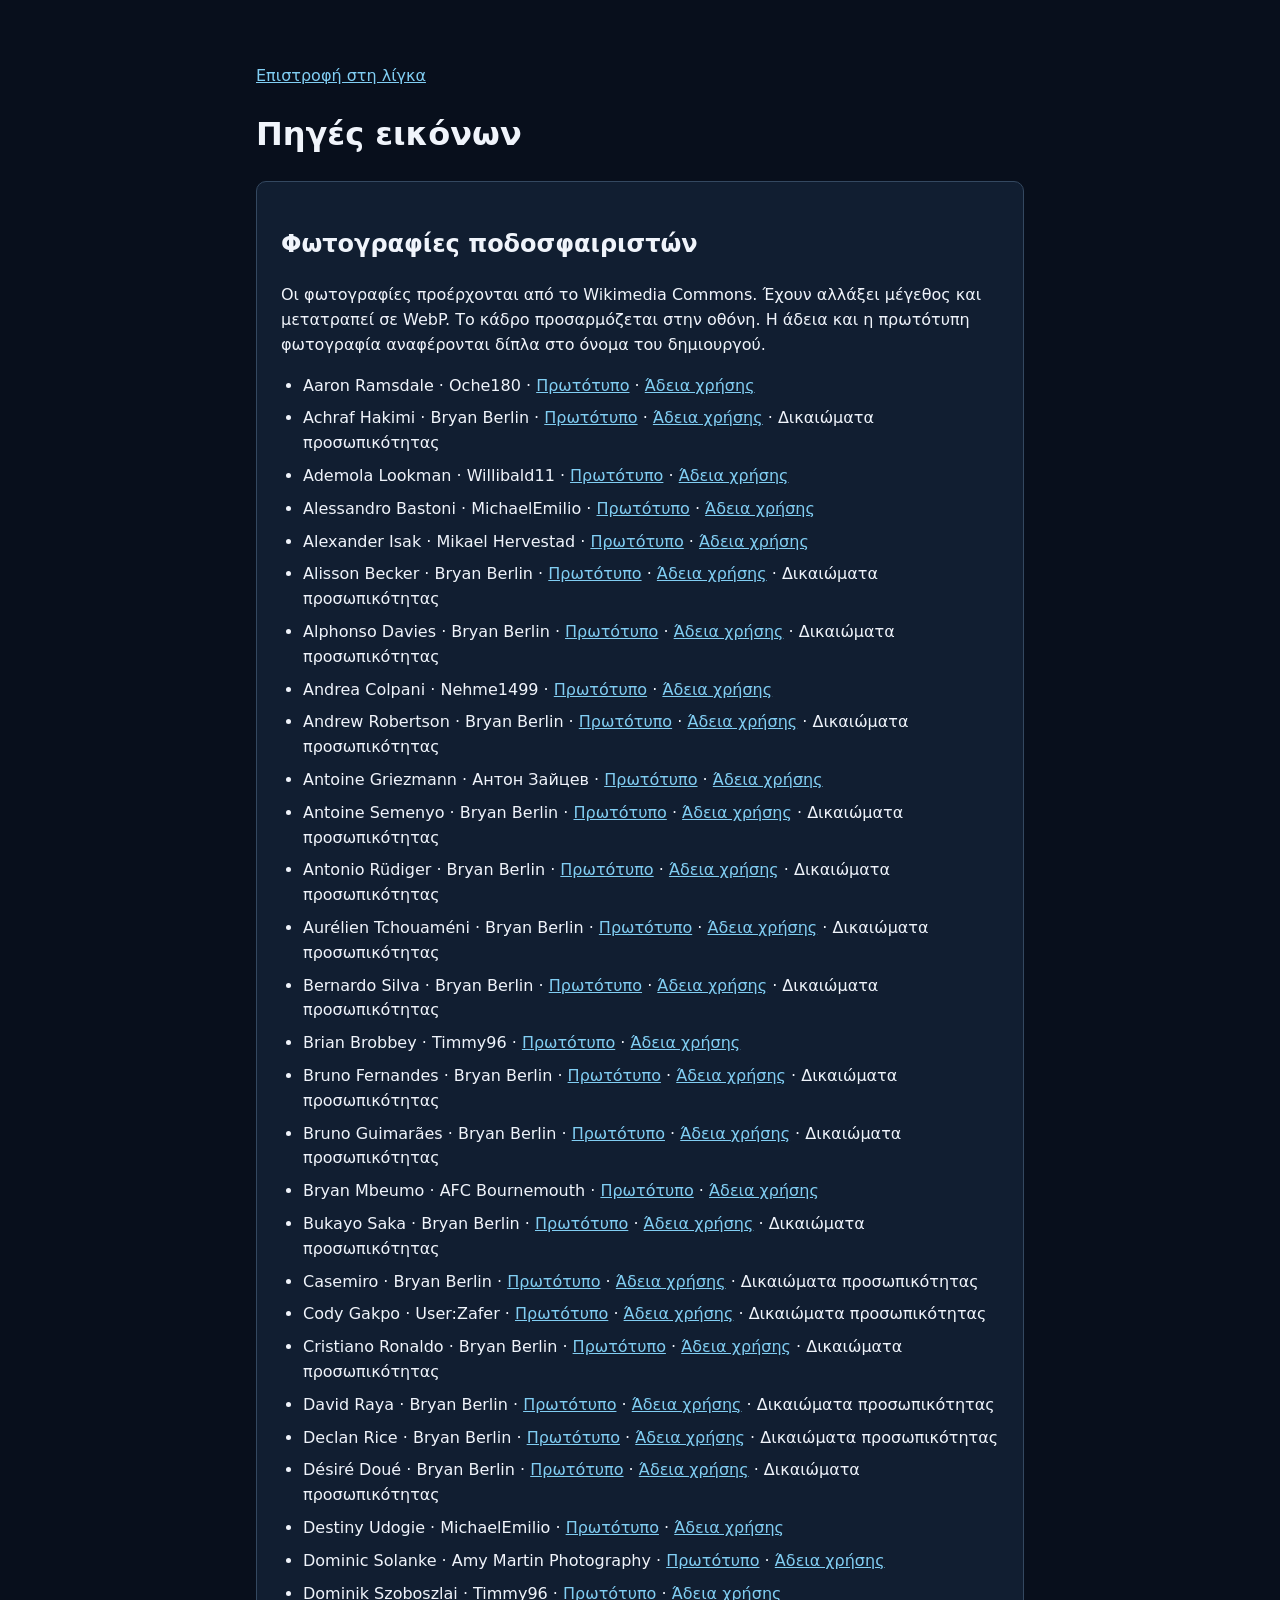
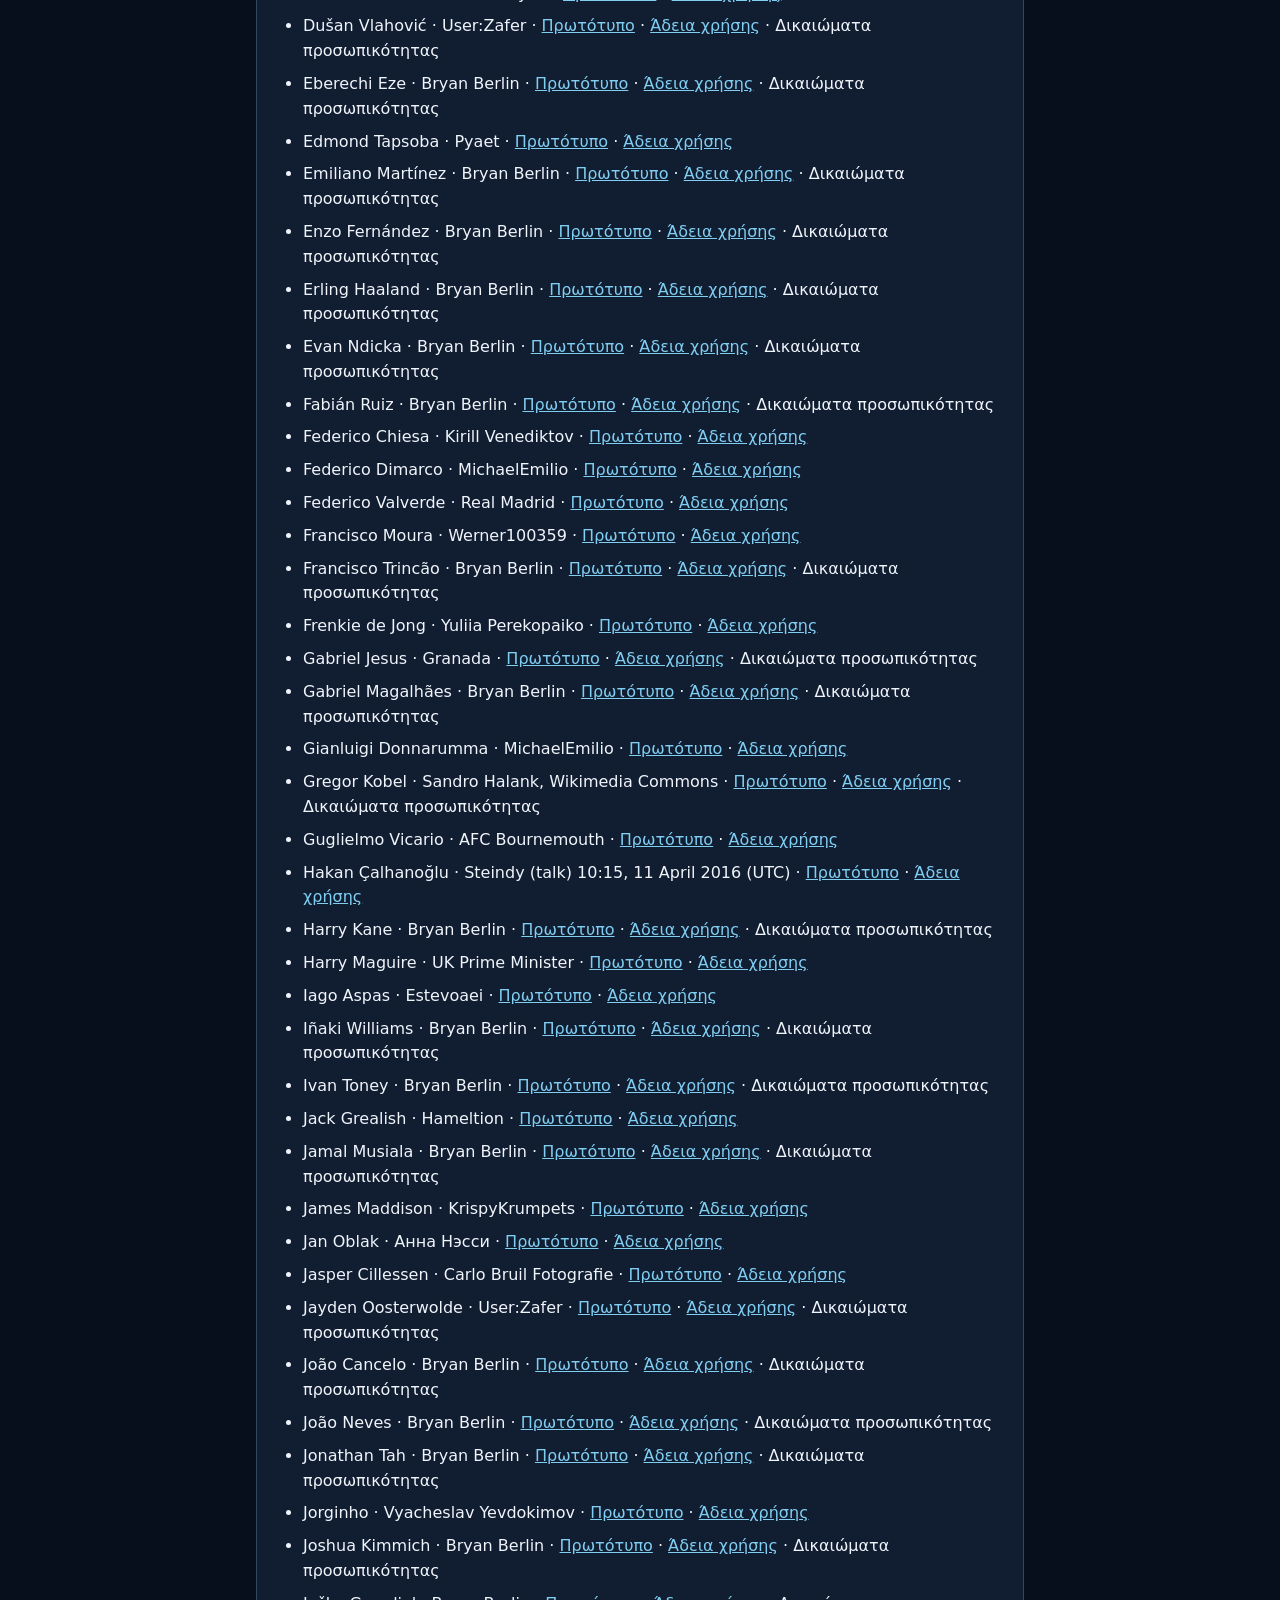
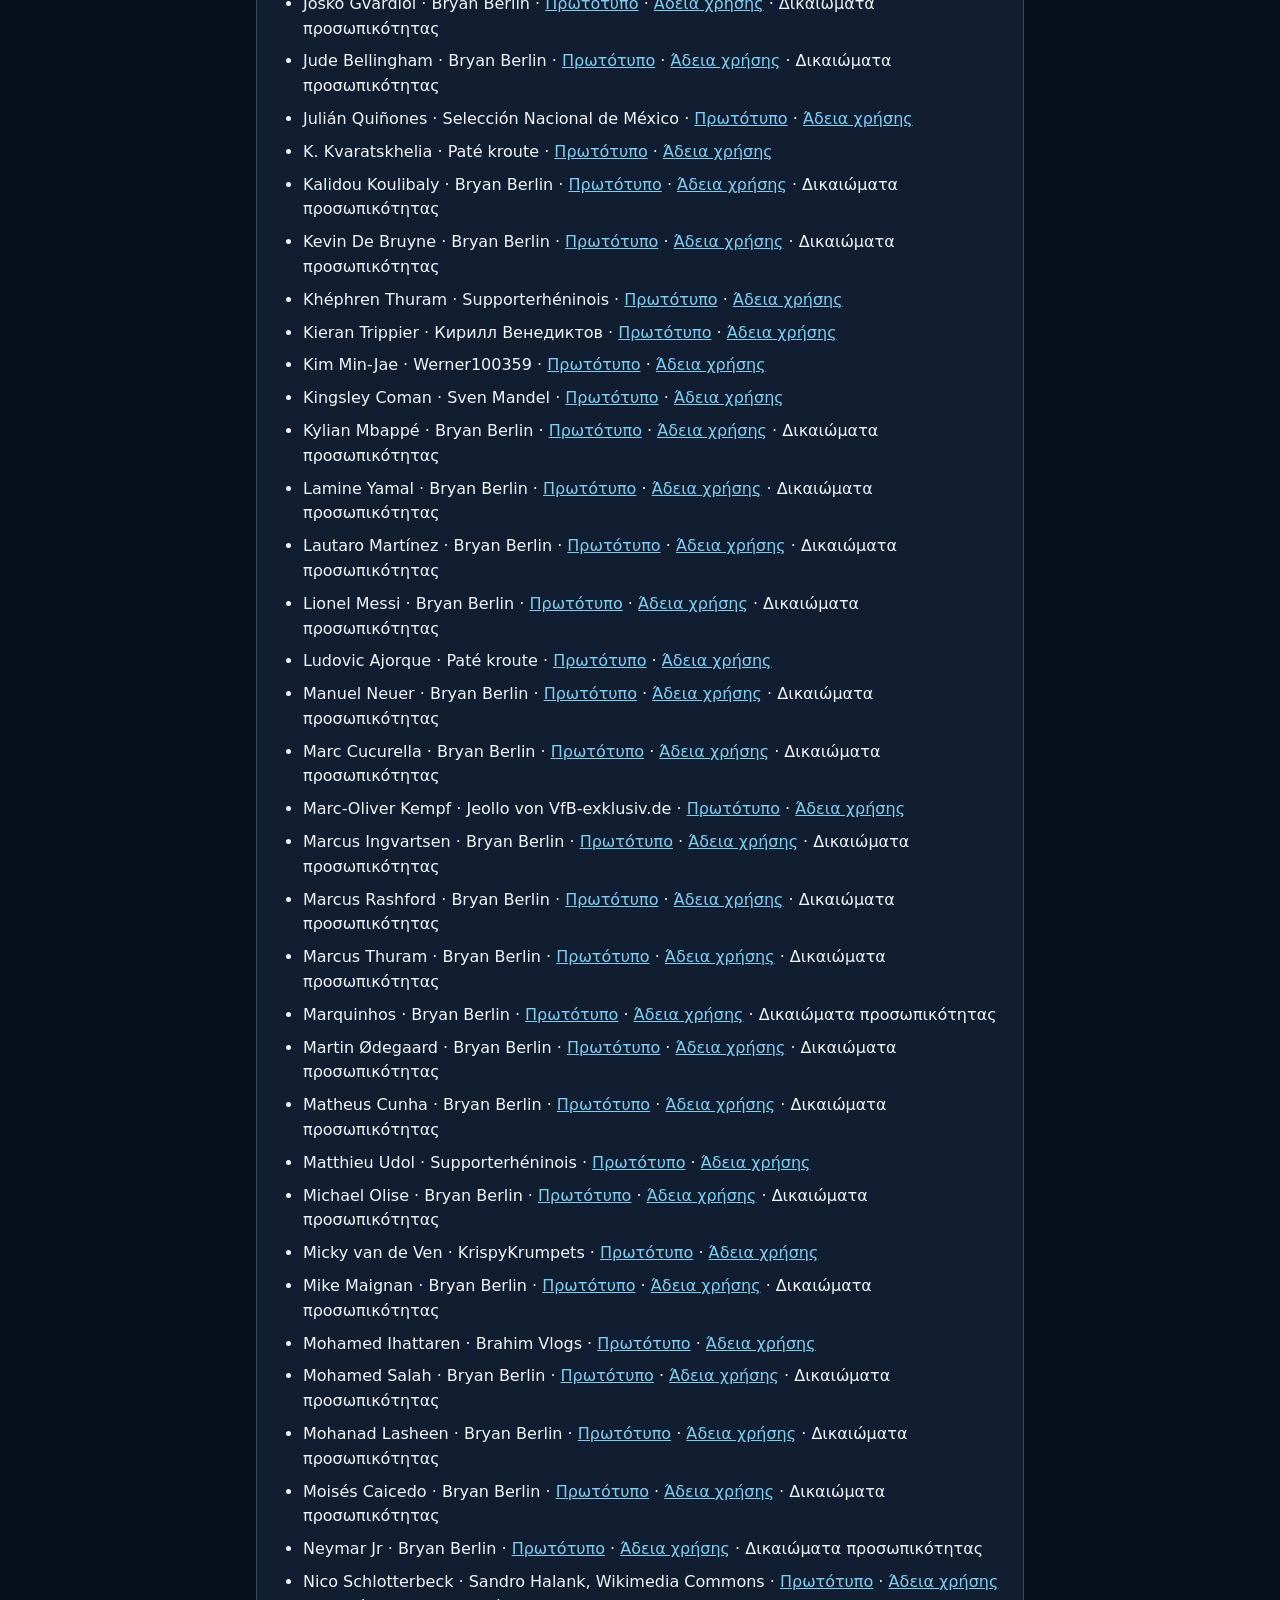
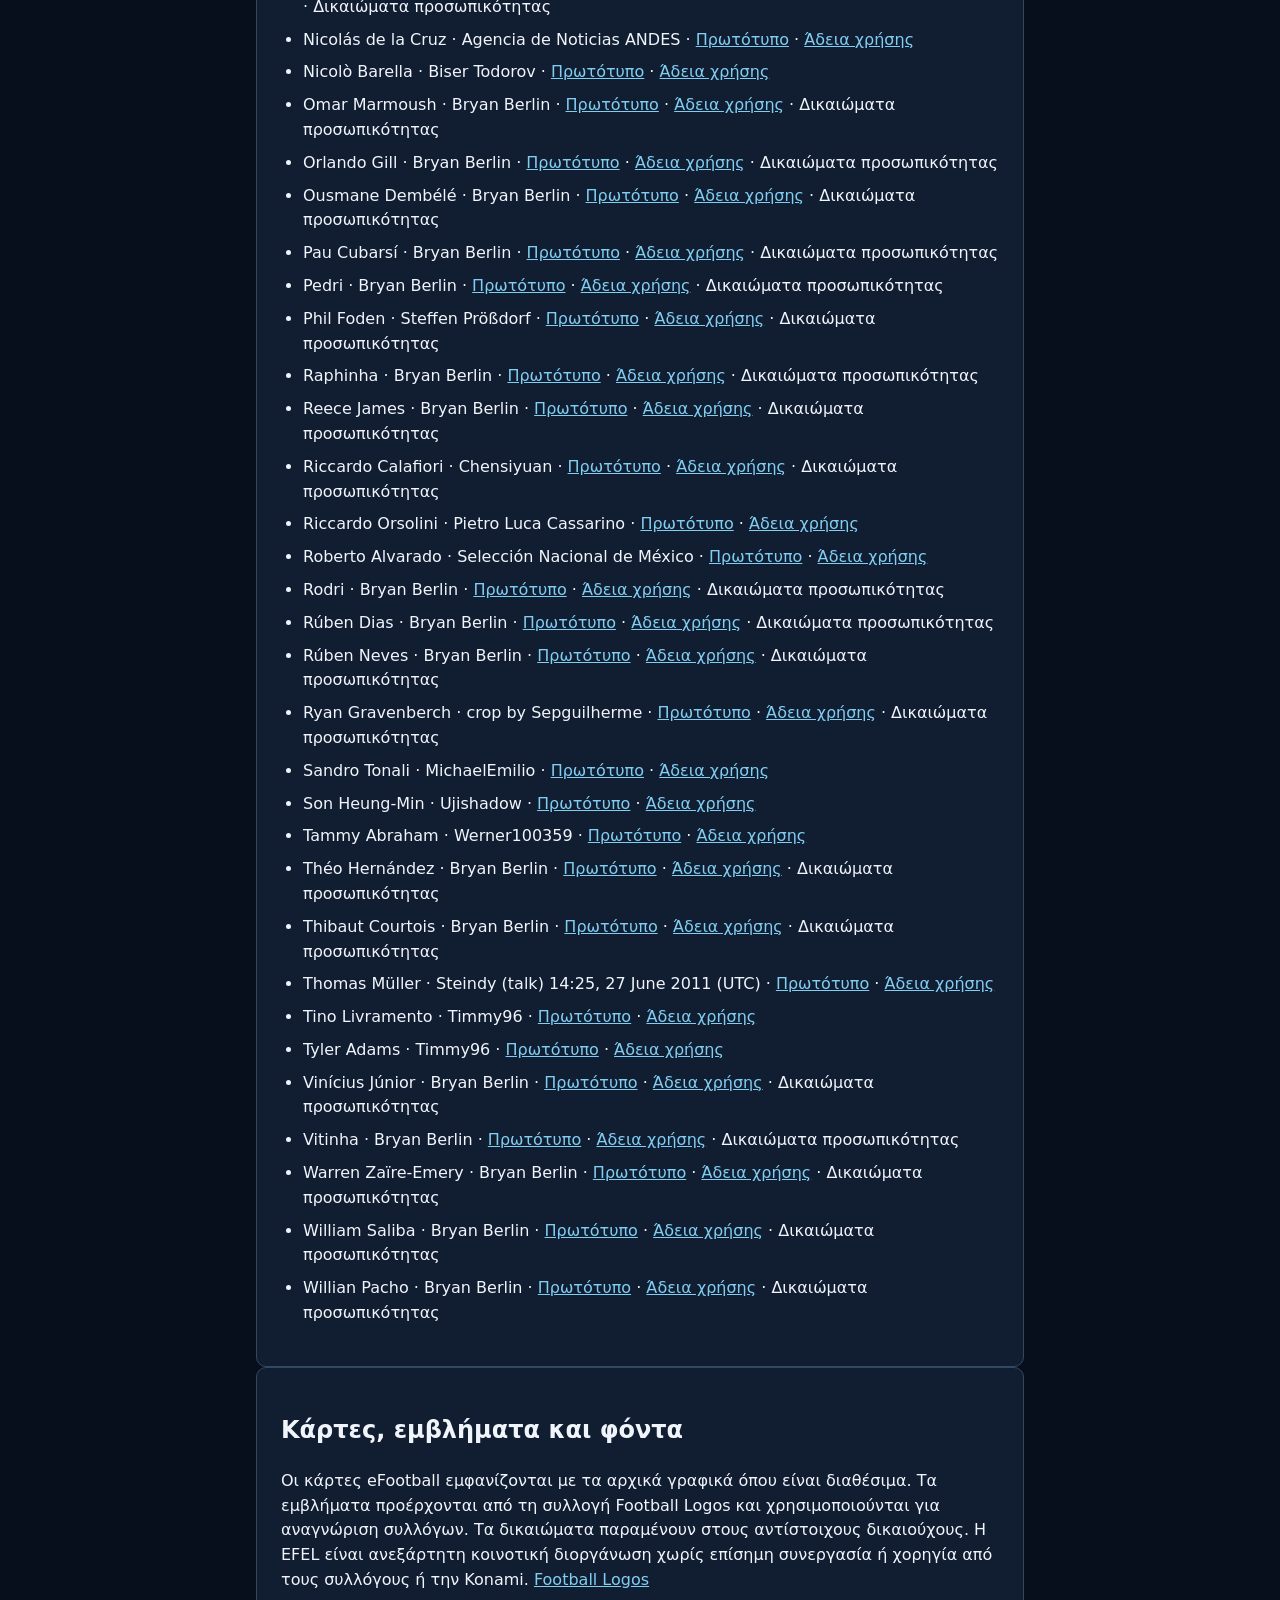
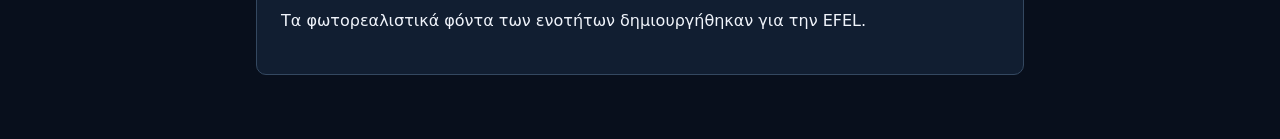
<file: media-credits.html>
<!doctype html>
<html lang="el">
<head>
  <meta charset="utf-8">
  <meta name="viewport" content="width=device-width,initial-scale=1">
  <title>Πηγές εικόνων · EFEL</title>
  <link rel="stylesheet" href="assets/ui/league.css?v=efel-prod29">
</head>
<body>
  <main class="credits-page">
    <a href="./">Επιστροφή στη λίγκα</a>
    <h1>Πηγές εικόνων</h1>
    <section>
      <h2>Φωτογραφίες ποδοσφαιριστών</h2>
      <p>Οι φωτογραφίες προέρχονται από το Wikimedia Commons. Έχουν αλλάξει μέγεθος και μετατραπεί σε WebP. Το κάδρο προσαρμόζεται στην οθόνη. Η άδεια και η πρωτότυπη φωτογραφία αναφέρονται δίπλα στο όνομα του δημιουργού.</p>
      <ul id="credits" aria-live="polite"><li>Φόρτωση πηγών…</li></ul>
    </section>
    <section>
      <h2>Κάρτες, εμβλήματα και φόντα</h2>
      <p>Οι κάρτες eFootball εμφανίζονται με τα αρχικά γραφικά όπου είναι διαθέσιμα. Τα εμβλήματα προέρχονται από τη συλλογή Football Logos και χρησιμοποιούνται για αναγνώριση συλλόγων. Τα δικαιώματα παραμένουν στους αντίστοιχους δικαιούχους. Η EFEL είναι ανεξάρτητη κοινοτική διοργάνωση χωρίς επίσημη συνεργασία ή χορηγία από τους συλλόγους ή την Konami. <a href="https://github.com/luukhopman/football-logos">Football Logos</a></p>
      <p>Τα φωτορεαλιστικά φόντα των ενοτήτων δημιουργήθηκαν για την EFEL.</p>
    </section>
  </main>
  <script src="assets/ui/media-credits.js?v=efel-prod29"></script>
</body>
</html>
</file>
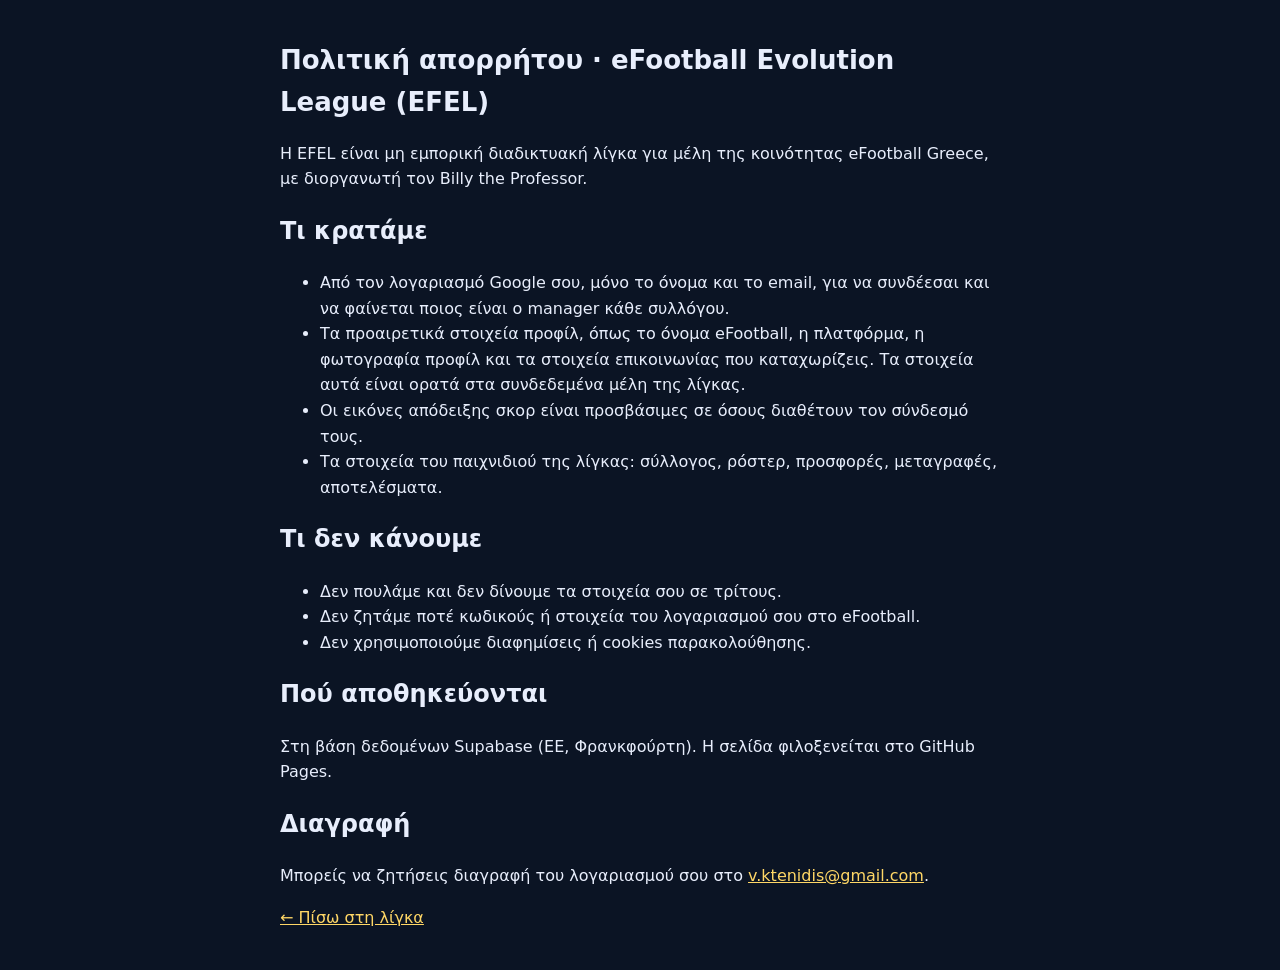
<file: privacy.html>
<!DOCTYPE html>
<html lang="el"><head><meta charset="utf-8"><meta name="viewport" content="width=device-width,initial-scale=1">
<title>Απόρρητο · eFootball Evolution League</title>
<style>body{font:16px/1.6 system-ui,sans-serif;max-width:720px;margin:40px auto;padding:0 18px;background:#0b1424;color:#e8eefc}a{color:#ffd766}h1{font-size:26px}</style></head>
<body>
<h1>Πολιτική απορρήτου · eFootball Evolution League (EFEL)</h1>
<p>Η EFEL είναι μη εμπορική διαδικτυακή λίγκα για μέλη της κοινότητας eFootball Greece, με διοργανωτή τον Billy the Professor.</p>
<h2>Τι κρατάμε</h2>
<ul><li>Από τον λογαριασμό Google σου, μόνο το όνομα και το email, για να συνδέεσαι και να φαίνεται ποιος είναι ο manager κάθε συλλόγου.</li>
<li>Τα προαιρετικά στοιχεία προφίλ, όπως το όνομα eFootball, η πλατφόρμα, η φωτογραφία προφίλ και τα στοιχεία επικοινωνίας που καταχωρίζεις. Τα στοιχεία αυτά είναι ορατά στα συνδεδεμένα μέλη της λίγκας.</li>
<li>Οι εικόνες απόδειξης σκορ είναι προσβάσιμες σε όσους διαθέτουν τον σύνδεσμό τους.</li>
<li>Τα στοιχεία του παιχνιδιού της λίγκας: σύλλογος, ρόστερ, προσφορές, μεταγραφές, αποτελέσματα.</li></ul>
<h2>Τι δεν κάνουμε</h2>
<ul><li>Δεν πουλάμε και δεν δίνουμε τα στοιχεία σου σε τρίτους.</li>
<li>Δεν ζητάμε ποτέ κωδικούς ή στοιχεία του λογαριασμού σου στο eFootball.</li>
<li>Δεν χρησιμοποιούμε διαφημίσεις ή cookies παρακολούθησης.</li></ul>
<h2>Πού αποθηκεύονται</h2>
<p>Στη βάση δεδομένων Supabase (ΕΕ, Φρανκφούρτη). Η σελίδα φιλοξενείται στο GitHub Pages.</p>
<h2>Διαγραφή</h2>
<p>Μπορείς να ζητήσεις διαγραφή του λογαριασμού σου στο <a href="mailto:v.ktenidis@gmail.com">v.ktenidis@gmail.com</a>.</p>
<p><a href="./">← Πίσω στη λίγκα</a></p>
</body></html>
</file>
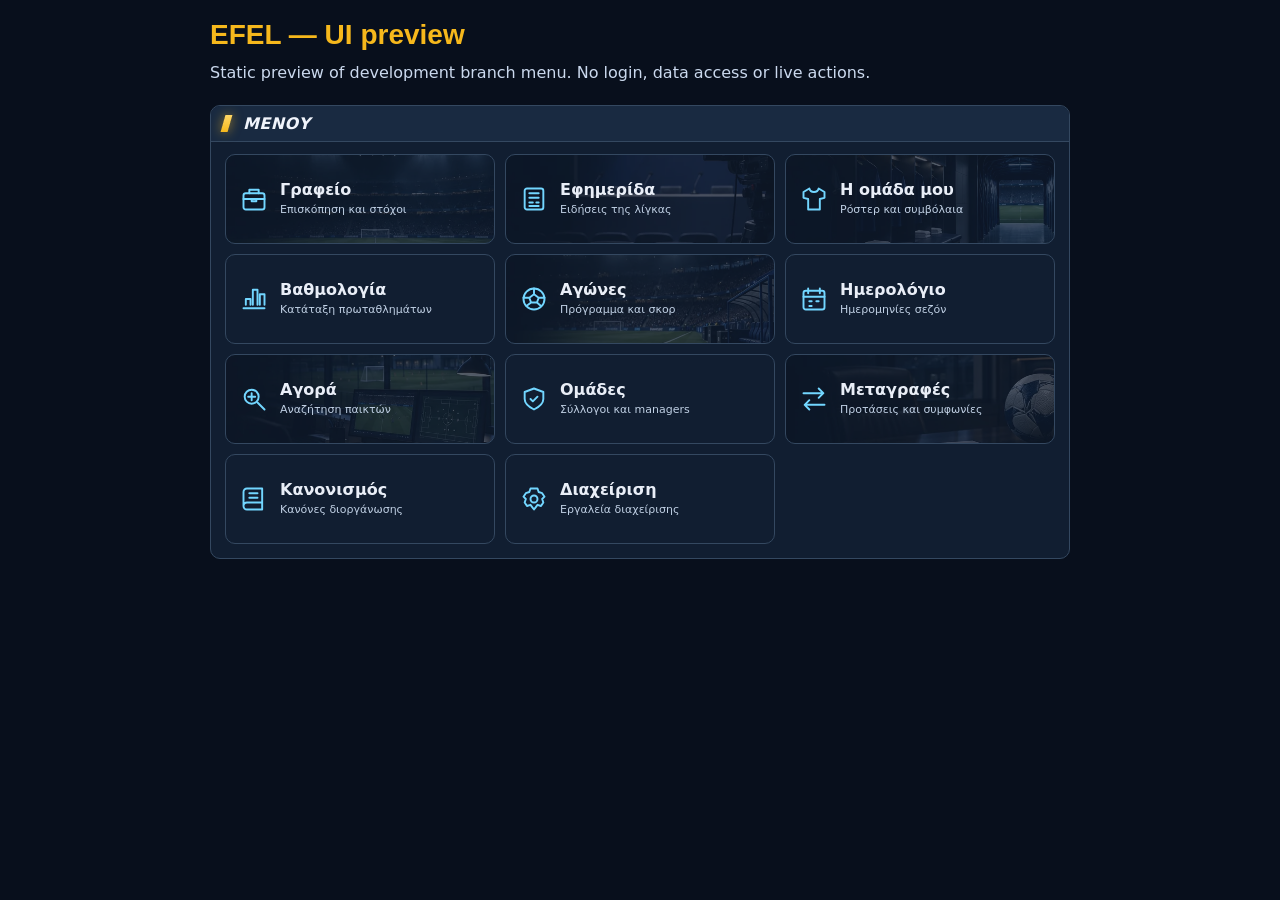
<file: ui-preview.html>
<!doctype html><html lang="el"><meta charset="utf-8"><meta name="viewport" content="width=device-width,initial-scale=1"><title>EFEL UI preview</title><style>
/* VOICE: a football-manager game hub (career-mode menu), bold italic labels, tidy boxes
   IDEA: the league behaves like a career-mode home screen: news, budget, lineup, table, calendar
   PICTURE: the news box with the league crest photo and a gold headline over it
   COLOUR and TYPE: stadium-night blue ground, navy box headers, sky-blue active tab, gold accents; Fira Sans Condensed italic + Fira Sans
   LAYOUT: top bar + tabs + ticker, then a 3-column box grid with a calendar strip; one column on phones */
:root{color-scheme:dark;--navy:#0c2a5e;--navy2:#123c86;--sky:#2b8fe8;--paper:#eef2f7;--paper2:#dfe6ef;--ink:#0d1b2e;--mute:#5a6b82;--line:#c9d3e0;--gold:#f5c542;--red:#e1262d;--ok:#1f9d55;--bg:#eef2f7;--card:#eef2f7}
html{background:#0f3f25}*{box-sizing:border-box;min-width:0}
body{margin:0;color:var(--ink);font:15px/1.45 "Fira Sans",system-ui,sans-serif;overflow-x:clip;min-height:100vh;
 background:radial-gradient(1200px 500px at 15% -10%,rgba(160,200,255,.35),transparent 60%),radial-gradient(900px 420px at 90% 0%,rgba(160,200,255,.25),transparent 60%),linear-gradient(180deg,#0a1f45 0%,#0f2f5f 45%,#14502f 75%,#0f3f25 100%);background-attachment:fixed}
h1,h2,h3,.cond{font-family:"Fira Sans Condensed","Fira Sans",sans-serif;font-weight:800;line-height:1.05;margin:0}
.top{background:linear-gradient(180deg,#fff 0%,#e6ebf2 100%);border-bottom:3px solid var(--navy)}
.tb{max-width:1240px;margin:0 auto;padding:10px max(3vw,12px);display:flex;align-items:center;gap:12px;flex-wrap:wrap}
.tb img,.tb svg{width:50px;height:50px;border-radius:8px;object-fit:cover;flex:none}
.tb h1{font-size:clamp(22px,3.4vw,34px);font-style:italic;letter-spacing:.3px;color:var(--ink)}
.tb .lg{font-size:13px;color:var(--mute);font-weight:600}
.chips{margin-left:auto;display:flex;gap:8px;flex-wrap:wrap}
.chip{display:inline-flex;align-items:center;gap:8px;background:#1a2433;color:#fff;border-radius:6px;padding:6px 10px;font:700 14px "Fira Sans";white-space:nowrap}
.chip i{font-style:normal;background:var(--gold);color:#111;border-radius:50%;width:22px;height:22px;display:grid;place-items:center;font-size:10px}
.chip.ph{background:var(--navy2)}.chip.live{background:var(--red)}
nav{background:linear-gradient(180deg,#f7f9fc,#dfe6ef);border-top:1px solid var(--line)}
nav .in{max-width:1240px;margin:0 auto;display:flex;overflow-x:auto;scrollbar-width:none}
nav a{flex:1 0 auto;text-align:center;color:var(--navy);text-decoration:none;font:700 15px "Fira Sans Condensed";padding:11px 16px;border-right:1px solid var(--line)}
nav a.on{background:linear-gradient(180deg,#45a3f5,#1f7fd6);color:#fff}
.ticker{background:#0b1e40;color:#cfe0ff;overflow:hidden;white-space:nowrap;font:600 14px "Fira Sans";border-bottom:2px solid #06142d}
.ticker div{display:inline-block;padding:7px 0 7px 100%;animation:tick 45s linear infinite}
@keyframes tick{to{transform:translateX(-100%)}}
main{max-width:1240px;margin:0 auto;padding:18px max(3vw,12px) 50px;display:grid;gap:14px}
.card,.box{background:var(--paper);border-radius:6px;box-shadow:0 6px 22px rgba(0,0,0,.35);overflow:hidden;padding:0 14px 14px;border:1px solid rgba(255,255,255,.4)}
.card>h2:first-child,.box>.bh{margin:0 -14px 12px;padding:8px 14px;background:linear-gradient(180deg,var(--navy2),var(--navy));color:#fff;font:800 italic 17px "Fira Sans Condensed";display:flex;justify-content:space-between;align-items:center;gap:8px}
.bh small{font:600 13px "Fira Sans";opacity:.85;font-style:normal}
.dash{display:grid;gap:14px;grid-template-columns:minmax(0,1.5fr) minmax(0,.95fr) minmax(0,1.2fr);grid-template-areas:"news mid right" "cal cal next"}
.dash .news{grid-area:news}.dash .mid{grid-area:mid;display:grid;gap:14px;align-content:start}.dash .right{grid-area:right;display:grid;gap:14px;align-content:start}.dash .cal{grid-area:cal}.dash .next{grid-area:next}
@media(max-width:980px){.dash{grid-template-columns:minmax(0,1fr) minmax(0,1fr);grid-template-areas:"news news" "mid right" "cal cal" "next next"}}
@media(max-width:640px){.pitch{aspect-ratio:4/3}.dash{grid-template-columns:minmax(0,1fr);grid-template-areas:"news" "next" "mid" "right" "cal"}}
.hero{position:relative;margin:-12px -14px 0;aspect-ratio:16/9;max-height:330px;background:#0c2a5e center/cover no-repeat;overflow:hidden}
.hero{background-position:center 30%}.hero::after{content:"";position:absolute;inset:0;background:linear-gradient(180deg,rgba(6,16,36,.05) 20%,rgba(6,16,36,.75) 55%,rgba(6,16,36,.95) 100%)}
.cap{position:absolute;left:0;right:0;bottom:0;padding:14px;z-index:1;color:#fff}
.kick{color:var(--gold);font:800 italic 15px "Fira Sans Condensed";margin-bottom:4px}
.hl{font:800 clamp(22px,3vw,32px)/1.08 "Fira Sans Condensed";text-wrap:balance}
.cap p{margin:6px 0 0;font-size:14px;color:#dbe6f7}
.feed{list-style:none;margin:6px 0 0;padding:0}
.feed li{padding:9px 0;border-bottom:1px solid var(--line);display:grid;grid-template-columns:52px minmax(0,1fr);gap:8px;font-size:14px}
.feed time{color:var(--mute);font-size:12px;white-space:nowrap}
.tag{font:700 11px "Fira Sans";padding:2px 7px;border-radius:4px;background:var(--paper2);white-space:nowrap}
.tag.t{background:var(--gold);color:#111}.tag.r{background:var(--navy2);color:#fff}.tag.n{background:var(--red);color:#fff}
.big{font:800 italic clamp(34px,4.5vw,46px) "Fira Sans Condensed";color:var(--navy);white-space:nowrap}
.big small{font-size:18px;color:var(--mute)}
.delta{font:700 14px "Fira Sans";color:var(--ok)}.delta.dn{color:var(--red)}
.pitch{position:relative;aspect-ratio:3/4;margin:0 -2px;border-radius:4px;background:repeating-linear-gradient(180deg,#2f8f3f 0 12.5%,#2a8239 12.5% 25%);border:2px solid #1c5e29;overflow:hidden}
.pitch::before{content:"";position:absolute;inset:6%;border:2px solid rgba(255,255,255,.6)}
.pitch::after{content:"";position:absolute;left:6%;right:6%;top:50%;border-top:2px solid rgba(255,255,255,.6)}
.pc{position:absolute;transform:translate(-50%,-50%);text-align:center;z-index:1;width:64px}
.pc b{display:grid;place-items:center;width:30px;height:30px;margin:0 auto;border-radius:50%;background:#fff;color:var(--ink);font:800 13px "Fira Sans Condensed";border:2px solid var(--navy);box-shadow:0 2px 4px rgba(0,0,0,.4)}
.pc span{display:block;font:600 10.5px "Fira Sans";color:#fff;text-shadow:0 1px 2px #000;white-space:nowrap;overflow:hidden;text-overflow:ellipsis}
.pc.e b{background:rgba(255,255,255,.3);border-style:dashed;color:#fff}
.st{width:100%;border-collapse:collapse;font-size:14px}
.st td{padding:6px 4px;border-bottom:1px solid var(--line);white-space:nowrap}
.st td.n{overflow:hidden;text-overflow:ellipsis;max-width:0;width:100%;font-weight:700}
.st .ps{width:28px;text-align:center;color:#fff;font:800 13px "Fira Sans Condensed";border-radius:3px}
.st tr:nth-child(even){background:rgba(255,255,255,.55)}
.z1 .ps{background:#c99a12}.zm .ps{background:var(--navy2)}.zl .ps{background:var(--red)}
.calrow{display:grid;grid-auto-flow:column;grid-auto-columns:minmax(64px,1fr);overflow-x:auto;gap:0;border:1px solid var(--line);border-radius:4px}
.cd{border:0;border-right:1px solid var(--line);text-align:center;background:#f8fafc;min-height:96px;color:inherit;border-radius:0;box-shadow:none;padding:0;font-weight:400;white-space:normal;display:block;width:100%}.cd:hover{background:#fff}
.cd .dn{background:var(--paper2);font:700 13px "Fira Sans Condensed";padding:4px}
.cd.on .dn{background:var(--sky);color:#fff}
.cd .cb{padding:8px 4px;display:grid;justify-items:center;gap:4px;font-size:12px;color:var(--mute)}
.res{font:800 13px "Fira Sans Condensed";padding:1px 6px;border-radius:3px;color:#fff}.res.W{background:var(--ok)}.res.D{background:#8a96a8}.res.L{background:var(--red)}
.vs{display:grid;grid-template-columns:1fr auto 1fr;align-items:center;gap:8px;text-align:center;padding:6px 0}
.vs .t{display:grid;justify-items:center;gap:6px;font:800 15px "Fira Sans Condensed"}
.vs .x{font:800 italic 22px "Fira Sans Condensed";color:var(--mute)}
.org{display:flex;align-items:center;gap:8px;color:#cfe0ff;font-size:13px;justify-content:center;margin-top:4px}.org img{width:28px;height:28px;border-radius:50%}
table{width:100%;border-collapse:collapse;font-size:14px}
th{font:700 12px "Fira Sans";color:var(--mute);text-align:left;padding:7px 6px;border-bottom:2px solid var(--line)}
td{padding:8px 6px;border-bottom:1px solid var(--line);vertical-align:middle}
.num{text-align:right;font-variant-numeric:tabular-nums;white-space:nowrap}
.pts{font:800 17px "Fira Sans Condensed"}
.dot{display:inline-block;width:12px;height:12px;border-radius:3px;margin-right:2px;vertical-align:-1px}
.W{background:var(--ok)}.D{background:#8a96a8}.L{background:var(--red)}
.cr{display:inline-flex;vertical-align:middle;margin-right:6px;flex:none}
.scroll{overflow-x:auto}
input,select,textarea,button{font:inherit;font-size:16px;color:inherit}
input,select,textarea{background:#fff;color:var(--ink);border:1px solid var(--line);border-radius:6px;padding:9px 11px;min-height:44px}
textarea{width:100%;min-height:130px}
button{min-height:44px;padding:0 16px;border-radius:6px;border:0;background:linear-gradient(180deg,#45a3f5,#1f7fd6);color:#fff;font:700 15px "Fira Sans";cursor:pointer;white-space:nowrap;box-shadow:0 2px 0 #145ea3}
button.ghost{background:#fff;color:var(--navy);border:1px solid var(--line);box-shadow:none}
button.warn{background:var(--red);box-shadow:0 2px 0 #9b1218}
button:disabled{opacity:.45;cursor:not-allowed}
:focus-visible{outline:3px solid var(--gold);outline-offset:2px}
a{color:var(--navy2)}
.row{display:flex;gap:10px;flex-wrap:wrap;align-items:center}
.row>input[type=search]{flex:1 1 200px}
.muted{color:var(--mute)}.small{font-size:13px}
.stat{display:grid;grid-template-columns:repeat(auto-fit,minmax(120px,1fr));gap:10px;margin-bottom:12px}
.stat div{background:#fff;border-radius:5px;padding:10px;border:1px solid var(--line)}
.stat b{display:block;font:800 clamp(20px,2.6vw,26px) "Fira Sans Condensed";white-space:nowrap;color:var(--navy)}
.bar{height:7px;background:var(--paper2);border-radius:9px;overflow:hidden;margin-top:4px}.bar i{display:block;height:100%;background:var(--sky)}
.teams{display:grid;grid-template-columns:repeat(auto-fill,minmax(280px,1fr));gap:14px}
.tcard .stat{grid-template-columns:minmax(0,1.3fr) minmax(0,1fr)}.tcard .stat b{font-size:clamp(18px,2vw,22px)}.tcard>h2:first-child{background:linear-gradient(180deg,color-mix(in srgb,var(--c) 85%,#fff),var(--c))}
details summary{cursor:pointer;font-weight:700;padding:8px 0;min-height:44px;display:flex;align-items:center;color:var(--navy)}
.ros{font-size:13px;display:grid;gap:3px}
.ros div{display:flex;justify-content:space-between;gap:8px;border-bottom:1px dashed var(--line);padding:4px 0}
.pos{display:inline-block;min-width:40px;font:700 11px "Fira Sans";text-align:center;padding:2px 4px;border-radius:4px;background:var(--paper2)}
.pos.GK{background:#f5c542;color:#111}.pos.DEF{background:#2f6fd6;color:#fff}.pos.MID{background:#1f9d55;color:#fff}.pos.FWD{background:#e1262d;color:#fff}
.mds{display:flex;gap:6px;overflow-x:auto;padding-bottom:6px}
.mds button{flex:none;min-width:44px;padding:0 10px}
.match{display:grid;grid-template-columns:minmax(0,1fr) auto minmax(0,1fr);gap:12px;align-items:center;padding:12px 0;border-bottom:1px solid var(--line)}
.match .h{text-align:right;font-weight:700;display:flex;justify-content:flex-end;align-items:center;gap:6px}.match .a{font-weight:700;display:flex;align-items:center;gap:6px}
.score{font:800 24px "Fira Sans Condensed";min-width:84px;text-align:center;white-space:nowrap;background:#1a2433;color:#fff;border-radius:5px;padding:4px 8px}
.score input{width:52px;text-align:center;padding:6px}
.mact{grid-column:1/-1;display:flex;gap:8px;justify-content:center;flex-wrap:wrap}
.empty{padding:26px;text-align:center;color:var(--mute)}
.toast{position:fixed;left:50%;bottom:20px;transform:translateX(-50%);background:#1a2433;color:#fff;padding:12px 18px;border-radius:8px;max-width:min(92vw,520px);z-index:9;opacity:0;transition:opacity .2s;pointer-events:none;border-left:4px solid var(--gold)}
.toast.on{opacity:1}
.panel{background:#fff;border:1px solid var(--line);border-radius:6px;padding:12px;margin-top:10px;display:grid;gap:10px}
.note{border-left:4px solid var(--gold);padding:8px 12px;background:#fff;border-radius:4px}
@media(max-width:600px){table{font-size:13px}.stack thead{display:none}.stack tr{display:grid;padding-block:10px;border-bottom:1px solid var(--line)}.stack td{display:flow-root;border:0;padding:3px 0;padding-inline-start:8em;text-align:start}.stack td::before{content:attr(data-l);float:inline-start;width:7.5em;margin-inline-start:-8em;white-space:normal;color:var(--mute)}.stack td:empty{display:none}.chips{margin-left:0}}
@media(max-width:600px){.mk thead{display:none}.mk tr{display:grid;grid-template-columns:auto minmax(0,1fr) auto;gap:4px 10px;align-items:center;padding:10px 0;border-bottom:1px solid var(--line)}.mk td{border:0;padding:0}.mk td:nth-child(4){grid-column:2;color:var(--mute)}.mk td:nth-child(5){grid-column:3;font-size:12px;text-align:right}.mk td:nth-child(6){grid-column:1/-1}.mk td:nth-child(6):empty,.mk td:nth-child(6) .row:empty{display:none}}
.ov{position:fixed;inset:0;background:rgba(4,12,28,.72);display:grid;place-items:center;z-index:20;padding:14px}.ov[hidden]{display:none}
.mdl{background:var(--paper);border-radius:8px;width:min(580px,100%);max-height:92vh;overflow:auto;box-shadow:0 20px 60px rgba(0,0,0,.55);position:relative}
.mdl .bh{padding-right:52px}.mdl>div>.box{box-shadow:none;border:0;border-radius:0}
.mx{position:absolute;top:2px;right:4px;background:transparent;color:#fff;font-size:26px;min-height:40px;box-shadow:none;z-index:3;padding:0 12px}
.flow{display:grid;grid-template-columns:1fr auto 1fr;align-items:center;gap:10px;text-align:center;background:#fff;border:1px solid var(--line);border-radius:6px;padding:12px;margin:10px 0}
.flow b{display:block;font:800 24px "Fira Sans Condensed";white-space:nowrap}.flow span{font-size:12px;color:var(--mute)}.flow .ar{font:800 24px "Fira Sans Condensed";color:var(--sky)}
.flow .neg{color:var(--red)}
.pcard{background:linear-gradient(150deg,#1b3a73,#0b1b3a 60%,#24488c);color:#fff;border-radius:8px;padding:14px;display:grid;grid-template-columns:auto minmax(0,1fr);gap:2px 14px;align-items:center;margin-bottom:10px}
.pcard .cimg{grid-row:span 3;width:86px;border-radius:8px;box-shadow:0 6px 16px rgba(0,0,0,.5)}.pcard:has(.cimg){grid-template-columns:auto auto minmax(0,1fr)}.thumb{width:26px;height:auto;border-radius:3px;vertical-align:middle;margin-right:6px}
.pcard .o{font:800 48px/1 "Fira Sans Condensed";color:var(--gold);grid-row:span 3;text-align:center}.pcard .o small{display:block;font-size:14px;color:#fff}
.pcard h3{font-size:24px}.pcard .s{font-size:13px;color:#cfe0ff}
.kv{display:grid;grid-template-columns:repeat(auto-fit,minmax(130px,1fr));gap:8px;margin-bottom:10px}.kv div{background:#fff;border:1px solid var(--line);border-radius:5px;padding:7px 9px;font-size:13px}.kv b{display:block;font-size:15px}
.sbar{display:grid;grid-template-columns:minmax(0,140px) minmax(0,1fr) 30px;gap:8px;align-items:center;font-size:13px;margin:4px 0}.sbar .bar{margin:0}.sbar b{text-align:right}
.sks{display:flex;flex-wrap:wrap;gap:5px;margin-top:8px}.sks span{background:#fff;border:1px solid var(--line);border-radius:4px;padding:2px 7px;font-size:12px}
.lnk{background:none;border:0;box-shadow:none;color:inherit;font:inherit;font-weight:700;padding:0;min-height:0;text-align:left;cursor:pointer;white-space:normal}.lnk:hover{color:var(--sky);text-decoration:underline}
.cmp{width:100%;border-collapse:collapse;font-size:14px;margin-top:6px}.cmp td{text-align:center;padding:7px 4px}.cmp td:nth-child(2){color:var(--mute);font-size:12px}.cmp td b{font:800 17px "Fira Sans Condensed"}
.cmp td.hi b{color:var(--ok)}
.sq{display:grid;grid-template-columns:minmax(0,1.15fr) minmax(0,1fr);gap:14px;align-items:start}@media(max-width:760px){.sq{grid-template-columns:minmax(0,1fr)}}
.pitch.big{aspect-ratio:3/4}
.slot{position:absolute;transform:translate(-50%,-50%);width:76px;text-align:center;background:none;border:0;box-shadow:none;padding:0;min-height:0;color:#fff;cursor:pointer;z-index:1;font-weight:400;white-space:normal}
.slot b{display:grid;place-items:center;width:36px;height:36px;margin:0 auto;border-radius:50%;background:#fff;color:var(--ink);font:800 14px "Fira Sans Condensed";border:2px solid var(--navy);box-shadow:0 2px 5px rgba(0,0,0,.45)}
.slot span{display:block;font:600 11px "Fira Sans";text-shadow:0 1px 2px #000;white-space:nowrap;overflow:hidden;text-overflow:ellipsis}
.slot i{display:inline-block;font:700 10px "Fira Sans";background:rgba(0,0,0,.5);border-radius:3px;padding:0 4px;font-style:normal}
.slot.sel b{outline:3px solid var(--gold);outline-offset:2px;transform:scale(1.1)}.slot.bad b{border-color:var(--red);background:#ffe1e1}.slot.e b{background:rgba(255,255,255,.3);border-style:dashed;color:#fff}
.bn{display:grid;gap:4px}.bn button{display:flex;align-items:center;gap:8px;justify-content:flex-start;background:#fff;color:var(--ink);border:1px solid var(--line);box-shadow:none;font-weight:600;font-size:14px;min-height:42px;padding:0 10px}
.bn button.sel{outline:3px solid var(--gold)}.bn button .num{margin-left:auto}
a.pl{display:block;text-decoration:none}
.ft td,.ft th{white-space:nowrap;padding:8px 5px}.ft td:nth-child(2){white-space:normal;min-width:130px;line-height:1.2}.ft td:nth-child(2) .lnk{display:inline}
@media(max-width:600px){.ft{font-size:13px}.ft th:nth-child(7),.ft td:nth-child(7){display:none}.ft .dot{width:9px;height:9px}.ros button{font-size:12px;min-height:34px!important}}

/* ===== EFEL theme ===== */
:root{--navy:#0b1426;--navy2:#13223d;--sky:#22b8ff;--gold:#f6b81c;--gold2:#ffd766;--paper:#0f1a2e;--paper2:#18263f;--ink:#e9eef7;--mute:#8fa2bf;--line:#22324d}
html{background:#050a14}
body{color:var(--ink);background:radial-gradient(900px 420px at 85% -5%,rgba(246,184,28,.16),transparent 60%),radial-gradient(900px 500px at 5% 0%,rgba(34,184,255,.16),transparent 60%),radial-gradient(rgba(255,255,255,.05) 1px,transparent 1.2px) 0 0/14px 14px,linear-gradient(180deg,#07101f,#050a14 70%)}
.top{background:linear-gradient(180deg,#0d1830,#081122);border-bottom:2px solid transparent;border-image:linear-gradient(90deg,var(--sky),transparent 40%,transparent 60%,var(--gold)) 1}
.tb .efl{height:58px;width:auto;border-radius:6px;object-fit:contain;flex:none}
.tb h1{color:#fff;text-transform:uppercase;letter-spacing:.5px;text-shadow:0 0 18px rgba(34,184,255,.35)}
.tb .lg{color:var(--gold2)}
.chip{background:linear-gradient(180deg,#1b2a46,#0e1830);border:1px solid rgba(246,184,28,.55);box-shadow:0 0 12px rgba(246,184,28,.2) inset}
.chip i{background:linear-gradient(180deg,var(--gold2),var(--gold))}
.chip.ph{border-color:rgba(34,184,255,.6);box-shadow:0 0 12px rgba(34,184,255,.25) inset}
.chip.live{background:linear-gradient(90deg,#b3121a,#e1262d);border-color:#ff6b6b}
nav{background:#081122;border-top:1px solid #1a2a47}
nav .in{gap:6px;padding:8px max(3vw,12px)}
nav a{color:#c8d6ee;border:0;background:linear-gradient(180deg,#16243f,#0d182d);transform:skewX(-14deg);border-radius:4px;padding:10px 18px;box-shadow:inset 0 0 0 1px #23365a;display:flex;align-items:center;justify-content:center;gap:8px}
nav a>*{transform:skewX(14deg)}
nav a svg{width:18px;height:18px;flex:none;fill:currentColor}
nav a.on{background:linear-gradient(180deg,var(--gold2),var(--gold) 60%,#c98800);color:#111;box-shadow:0 0 16px rgba(246,184,28,.45)}
.ticker{background:linear-gradient(90deg,#071224,#0b1a33,#071224);color:#9fd8ff;border-bottom:1px solid #18325a}
.card,.box{background:linear-gradient(180deg,rgba(22,36,62,.95),rgba(12,21,38,.96));border:1px solid rgba(34,184,255,.28);box-shadow:0 0 0 1px rgba(0,0,0,.4),0 10px 30px rgba(0,0,0,.5),inset 0 1px 0 rgba(255,255,255,.06);border-radius:8px}
.card>h2:first-child,.box>.bh{background:linear-gradient(90deg,rgba(246,184,28,.22),#0c1830 45%,#0a1426);color:var(--gold2);padding-left:32px;text-transform:uppercase;letter-spacing:.4px;font-size:16px;border-bottom:1px solid rgba(246,184,28,.5);position:relative}
.card>h2:first-child>*,.box>.bh>*{color:#cfe3ff}.card>h2:first-child::before,.box>.bh::before{content:"";position:absolute;left:12px;top:9px;bottom:9px;width:7px;background:linear-gradient(var(--gold2),var(--gold));transform:skewX(-16deg);box-shadow:0 0 10px rgba(246,184,28,.6)}.tcard>h2:first-child::before{display:none}
.bh small,.bh small a{color:#9fd8ff!important}
.tcard>h2:first-child{background:linear-gradient(90deg,var(--c),color-mix(in srgb,var(--c) 30%,#0a1426) 60%,#0a1426);color:#fff}
.hero{background-color:#0a1426}
.kick{color:var(--gold2)}
.feed li,.st td,td,th,.ros div,.match{border-color:var(--line)}
.st tr:nth-child(even){background:rgba(255,255,255,.03)}
.st .ps{background:#1b2c4b;color:#cfe3ff}.z1 .ps{background:none}.zl .ps{background:#8f1b22;color:#fff}
.st .ps img{width:30px;height:auto;display:block;margin:auto}
.tag{background:#22324d;color:#cfe3ff}.tag.r{background:#0f5a8f;color:#fff}.tag.t{background:var(--gold);color:#111}
.big{color:var(--gold2);text-shadow:0 0 20px rgba(246,184,28,.35)}.big small{color:var(--mute)}
.pitch{border:2px solid rgba(34,184,255,.6);box-shadow:0 0 18px rgba(34,184,255,.25)}
.pc b,.slot b{background:#0d1830;color:#fff;border-color:var(--gold)}
.calrow{border-color:var(--line)}.cd{background:#0e1a30;border-color:var(--line);color:var(--ink)}.cd:hover{background:#132340}.cd .dn{background:#16243f;color:#cfe3ff}.cd.on .dn{background:linear-gradient(180deg,var(--gold2),var(--gold));color:#111}
.vs .x{color:var(--gold2)}
input,select,textarea{background:#0a1426;color:var(--ink);border-color:#2a3d60}
button{background:linear-gradient(180deg,var(--gold2),var(--gold) 60%,#c98800);color:#111;box-shadow:0 2px 0 #8a5d00,0 0 14px rgba(246,184,28,.25)}
button.ghost{background:linear-gradient(180deg,#16243f,#0d182d);color:#cfe3ff;border:1px solid #2a3d60;box-shadow:none}
button.warn{background:linear-gradient(180deg,#ff4d55,#c4161e);color:#fff;box-shadow:0 2px 0 #7a0c12}
a{color:#7fd0ff}
.stat div,.kv div,.panel,.note,.flow{background:#0a1426;border-color:#22324d;color:var(--ink)}
.stat b,.kv b{color:#fff}.flow b{color:#fff}.flow .neg{color:#ff6b6b}
.score{background:#050a14;border:1px solid rgba(246,184,28,.5);color:var(--gold2)}
.mdl{background:#0c1628;border:1px solid rgba(34,184,255,.35)}
.bn button{background:#0a1426;color:var(--ink);border-color:#22324d}
.pcard{border:1px solid rgba(246,184,28,.45)}
.org{color:#9fb3d1}
.toast{background:#0c1628;border-left-color:var(--gold);color:#fff}
.pos{background:#22324d;color:#cfe3ff}.sks span{background:#0a1426;border-color:#2a3d60;color:#cfe3ff}.pcard{background:linear-gradient(150deg,#1b2f55,#0a1426 60%,#22406e)}
.calg{display:grid;grid-template-columns:repeat(7,minmax(0,1fr));gap:6px}
.calg .wd{font:700 12px "Fira Sans";color:var(--mute);text-align:center;padding:4px 0}
.cday{min-height:92px;background:#0a1426;border:1px solid #1c2c48;border-radius:6px;padding:6px;font-size:12px;color:var(--mute);display:flex;flex-direction:column;gap:4px;text-align:left;box-shadow:none;font-weight:400;white-space:normal;justify-content:flex-start;align-items:stretch}
.cday.out{opacity:.35}.cday b.d{font:800 14px "Fira Sans";color:#cfe3ff}
.cday.md{background:linear-gradient(180deg,#13284a,#0b1730);border-color:rgba(34,184,255,.5);cursor:pointer;color:#cfe3ff}
.cday.today{border:2px solid var(--gold);box-shadow:0 0 14px rgba(246,184,28,.35)}
.cday .mdl2{font:800 12px "Fira Sans";color:var(--gold2)}.cday .op{display:flex;align-items:center;gap:4px}
.cday .pl{font-size:11px}
.calwrap{display:grid;grid-template-columns:minmax(0,2.2fr) minmax(0,1fr);gap:14px;align-items:start}@media(max-width:860px){.calwrap{grid-template-columns:minmax(0,1fr)}.calwrap .card>h2:first-child{flex-wrap:wrap}}
.simbar{display:flex;gap:10px;flex-wrap:wrap;align-items:center}
.simbar .day{font:800 italic 22px "Fira Sans";color:var(--gold2);margin-right:auto}
.evl{display:grid;gap:6px}.evl div{display:flex;justify-content:space-between;gap:10px;align-items:center;border-bottom:1px solid var(--line);padding:6px 0;font-size:14px}
@media(max-width:600px){.cday .lw{display:none}.cday{min-height:58px;padding:4px}.cday .pl,.cday .op span{display:none}.cday .mdl2{font-size:10px}}
.rules ul{margin:0;padding-left:20px;display:grid;gap:8px;line-height:1.5}.rules b{color:var(--gold2)}
@media(prefers-reduced-motion:reduce){.toast{transition:none}.ticker div{animation:none;padding-left:12px}}
.lgbar{display:flex;gap:8px;flex-wrap:wrap;margin:0 0 14px}.lgbar button small{font-weight:400;opacity:.75;font-size:12px;margin-left:4px}.todo>div{align-items:center;gap:8px;flex-wrap:wrap}

/* EFEL card */
.ecard{--a:#f5c542;--b:#8a6410;--g:rgba(245,197,66,.35);width:calc(180px*var(--s));height:calc(252px*var(--s));padding:calc(3px*var(--s));background:linear-gradient(145deg,var(--a),var(--b) 45%,var(--a) 70%,var(--b));clip-path:polygon(0 0,86% 0,100% 9%,100% 100%,14% 100%,0 91%);flex:none;filter:drop-shadow(0 6px 10px rgba(0,0,0,.45))}
.ecard.t-top{--a:#7fb3ff;--b:#1c3f86;--g:rgba(80,150,255,.35)}.ecard.t-core{--a:#5fe39a;--b:#10673a;--g:rgba(60,220,130,.3)}.ecard.t-squad{--a:#c9d3e2;--b:#56627a;--g:rgba(200,210,230,.25)}.ecard.t-base{--a:#8f9bb0;--b:#2c3546;--g:rgba(150,160,180,.18)}
.ec-in{position:relative;height:100%;clip-path:polygon(0 0,86% 0,100% 9%,100% 100%,14% 100%,0 91%);background:radial-gradient(120% 70% at 70% 30%,var(--g),transparent 60%),repeating-linear-gradient(115deg,rgba(255,255,255,.045) 0 calc(6px*var(--s)),transparent calc(6px*var(--s)) calc(14px*var(--s))),linear-gradient(170deg,#132a55,#070f20 75%);color:#fff;display:flex;flex-direction:column;align-items:center;overflow:hidden}
.ec-in::after{content:"";position:absolute;left:-20%;right:-20%;bottom:30%;height:calc(40px*var(--s));background:linear-gradient(90deg,transparent,var(--g),transparent);transform:skewY(-12deg);opacity:.8;pointer-events:none}
.ec-top{width:100%;display:flex;justify-content:space-between;padding:calc(8px*var(--s)) calc(10px*var(--s)) 0;box-sizing:border-box;position:relative;z-index:1}
.ec-ovr{font:800 calc(38px*var(--s))/.9 "Fira Sans Condensed",sans-serif;color:var(--a);text-shadow:0 2px 0 rgba(0,0,0,.5)}.ec-ovr small{display:block;font-size:calc(14px*var(--s));color:#fff;letter-spacing:.04em;margin-top:calc(2px*var(--s))}
.ec-logo{font:900 italic calc(15px*var(--s)) "Fira Sans Condensed",sans-serif;color:#fff;letter-spacing:.02em;margin-top:calc(4px*var(--s));margin-right:calc(8px*var(--s))}.ec-logo b{color:var(--a)}
.ec-face{margin-top:calc(-18px*var(--s));position:relative;z-index:1;padding:calc(3px*var(--s));border-radius:50%;background:conic-gradient(var(--a),var(--b),var(--a),var(--b),var(--a))}
.eface{display:block;border-radius:50%;background-color:#0b1730}
.ec-name{position:relative;z-index:1;text-align:center;font:800 calc(17px*var(--s))/1.05 "Fira Sans Condensed",sans-serif;text-transform:uppercase;margin-top:calc(6px*var(--s));padding:0 calc(8px*var(--s));max-width:100%;overflow:hidden;text-overflow:ellipsis;white-space:nowrap}
.ec-name small{display:block;font-size:calc(10px*var(--s));font-weight:600;opacity:.75;text-transform:none}
.ec-tier{position:relative;z-index:1;margin-top:calc(5px*var(--s));font:800 calc(9px*var(--s)) "Fira Sans",sans-serif;letter-spacing:.14em;text-transform:uppercase;color:#081120;background:var(--a);padding:calc(2px*var(--s)) calc(10px*var(--s));clip-path:polygon(8% 0,100% 0,92% 100%,0 100%)}
.ec-foot{position:relative;z-index:1;margin-top:auto;width:100%;display:flex;justify-content:space-between;align-items:center;padding:0 calc(12px*var(--s)) calc(10px*var(--s)) calc(22px*var(--s));box-sizing:border-box;font:700 calc(11px*var(--s)) "Fira Sans",sans-serif;color:#cfe0ff}
.ec-foot span{display:flex;align-items:center;gap:calc(4px*var(--s))}.ec-foot b{color:var(--a);font-size:calc(14px*var(--s))}
.pcard:has(.ecard){grid-template-columns:auto minmax(0,1fr);align-items:center}.pcard .ecard{grid-row:span 4}.pcard:has(.ecard) .o{display:none}
.cgrid{display:grid;grid-template-columns:repeat(auto-fill,minmax(150px,1fr));gap:12px;justify-items:center}
.cbtn{background:none;border:0;padding:0;min-height:0;cursor:pointer;box-shadow:none}.cbtn:hover .ecard{transform:translateY(-3px)}.ecard{transition:transform .15s}
/* φίλτρα αγοράς */
.filters{display:grid;gap:10px;margin:14px 0;padding:12px;border:1px solid var(--line);border-radius:8px;background:rgba(255,255,255,.03)}
.fchips{display:flex;gap:6px;flex-wrap:wrap}
.fchip{min-height:32px;padding:0 12px;border-radius:16px;font-size:13px;background:transparent;border:1px solid #3a4d70;color:#cfe0ff;box-shadow:none}
.fchip.on{background:var(--gold);color:#111;border-color:var(--gold)}.fchip.t-star:not(.on){border-color:#c99a12}.fchip.t-top:not(.on){border-color:#2b6fd6}.fchip.t-core:not(.on){border-color:#1f9d55}
.fgrid{display:grid;grid-template-columns:repeat(auto-fill,minmax(130px,1fr));gap:8px}
.fgrid label{display:grid;gap:3px;font-size:12px;color:#9fb3d1}.fgrid input,.fgrid select{width:100%;min-width:0}
#view .filters label:has(#faff){display:flex;gap:8px;align-items:center}#faff{width:auto;min-height:0}
button.sm{min-height:32px;padding:0 10px;font-size:13px}button.sm.on{background:var(--gold);color:#111;border-color:var(--gold)}

/* avatars, προφίλ */
.av{border-radius:50%;object-fit:cover;vertical-align:middle;display:inline-block;flex:none;background:#1b2f55}
.avi{display:inline-grid;place-items:center;color:#fff;font:800 12px "Fira Sans Condensed",sans-serif;background:linear-gradient(135deg,#2b6fd6,#123c86);width:28px;height:28px}
.avbtn{display:inline-flex;align-items:center;gap:6px;min-height:30px;padding:0 10px 0 4px;font-size:13px;margin-right:6px}
.btnlike{display:inline-block;padding:8px 12px;border-radius:6px;background:var(--gold);color:#111;font-weight:700;cursor:pointer}
/* ημερολόγιο: μεταγραφική */
.cday.win{box-shadow:inset 0 -3px 0 #c99a12;background-image:linear-gradient(180deg,rgba(245,197,66,.08),rgba(245,197,66,.02))}
.wtag{display:block;font:700 10px "Fira Sans",sans-serif;color:#f5c542;letter-spacing:.04em;text-transform:uppercase}
.wrow{color:#f5c542}
/* ραντεβού */
.slots{display:flex;flex-wrap:wrap;gap:6px;align-items:center}.slots input{width:190px}
/* προτάσεις και διαπραγμάτευση */
.offer{display:flex;justify-content:space-between;gap:10px;flex-wrap:wrap;border-top:1px solid var(--line);padding:10px 0}
.offer>div:first-child{flex:1 1 320px}
.thread{margin-top:6px;font-size:13px}.thread summary{cursor:pointer;color:#9fb3d1}.thread div{padding:3px 0 3px 10px;border-left:2px solid #2b6fd6;margin:4px 0}
.h3{font-size:20px;margin:16px 0 4px}
/* παίκτης χωρίς φωτογραφία */
.eface.noimg{position:relative;display:grid;place-items:center;background:radial-gradient(circle at 50% 35%,#284a86,#0b1730 70%);overflow:hidden}
.eface.noimg svg{position:absolute;inset:14% 14% 0;width:72%;height:86%;fill:rgba(255,255,255,.14)}
.eface.noimg b{position:relative;font-family:"Fira Sans Condensed",sans-serif;font-weight:800;color:#fff;letter-spacing:.04em;text-shadow:0 2px 6px rgba(0,0,0,.6)}
.eface.g-GK{background:radial-gradient(circle at 50% 35%,#7a5a12,#1a1406 70%)}.eface.g-DEF{background:radial-gradient(circle at 50% 35%,#1f5ea8,#08162c 70%)}
.eface.g-MID{background:radial-gradient(circle at 50% 35%,#16794a,#061a10 70%)}.eface.g-FWD{background:radial-gradient(circle at 50% 35%,#a12a2a,#1e0707 70%)}
.noimgs{border-radius:3px;font:800 8px "Fira Sans Condensed",sans-serif;color:#fff;background:#22324d;vertical-align:middle;margin-right:6px}
.noimgs.g-GK{background:#7a5a12}.noimgs.g-DEF{background:#1f5ea8}.noimgs.g-MID{background:#16794a}.noimgs.g-FWD{background:#a12a2a}
/* επόμενο βήμα */
.nextstep{border:1px solid var(--gold);margin-bottom:14px}.nextstep .todo>div{font-size:16px}
/* μενού περισσότερα */
.moregrid{display:grid;grid-template-columns:repeat(auto-fill,minmax(150px,1fr));gap:10px}
.morebtn{display:flex;gap:10px;align-items:center;padding:14px;border:1px solid var(--line);border-radius:8px;color:inherit;text-decoration:none;font-weight:700;background:rgba(255,255,255,.03);min-height:52px}
.morebtn svg{width:22px;height:22px;fill:currentColor}
#navMore{display:none}
@media (max-width:700px){
  body{padding-bottom:72px}
  header nav{position:fixed;left:0;right:0;bottom:0;z-index:50;background:#0a1426;border-top:1px solid #2a3d60;box-shadow:0 -6px 18px rgba(0,0,0,.4)}
  #nav{display:grid!important;grid-template-columns:repeat(6,1fr);overflow:visible;padding:0}
  #nav a{display:none!important}
  #nav a[data-m]{display:flex!important;flex-direction:column;align-items:center;gap:2px;padding:8px 2px;font-size:11px;border:0;clip-path:none;margin:0;transform:none;min-width:0}
  #nav a[data-m] span{font-size:11px;white-space:nowrap;transform:none}
  #nav a[data-m] svg{width:22px;height:22px;transform:none}
  #navMore{display:flex}
}
/* ===== v2 εμπειρία ===== */
.top{box-shadow:inset 0 -3px 0 var(--accent,#f6b81c)}
#nav a{position:relative}#nav a[data-badge]::after{content:attr(data-badge);position:absolute;top:2px;right:2px;min-width:18px;height:18px;border-radius:9px;background:var(--red);color:#fff;font:800 11px/18px "Fira Sans";text-align:center;padding:0 4px;box-shadow:0 0 0 2px #0b1426}
.hbtn{margin-left:auto;min-height:30px;padding:0 10px;font:700 13px "Fira Sans";font-style:normal;text-transform:none;letter-spacing:0;border-radius:5px;background:rgba(255,255,255,.08);color:#fff;border:1px solid rgba(255,255,255,.25);box-shadow:none;display:inline-flex;align-items:center;text-decoration:none}
.qm{min-height:0;width:18px;height:18px;padding:0;border-radius:50%;font:800 11px/18px "Fira Sans";background:#22324d;color:#cfe3ff;box-shadow:none;vertical-align:middle}
/* ενδεκάδα με πρόσωπα */
.pitch.faces .pf{position:absolute;transform:translate(-50%,-50%);width:68px;text-align:center;z-index:1;background:none;border:0;box-shadow:none;padding:0;min-height:0;color:#fff;cursor:pointer;text-decoration:none;font-weight:400;white-space:normal}
.pf .eface{margin:0 auto;border:2px solid var(--gold);box-shadow:0 3px 8px rgba(0,0,0,.55);transition:transform .15s}.pf:hover .eface{transform:scale(1.08)}
.pf b{position:absolute;top:-6px;right:6px;background:var(--gold);color:#111;font:800 11px/16px "Fira Sans Condensed";padding:0 4px;border-radius:4px;box-shadow:0 1px 3px rgba(0,0,0,.5)}
.pf span{display:block;margin-top:2px;font:700 10.5px "Fira Sans";text-shadow:0 1px 2px #000;white-space:nowrap;overflow:hidden;text-overflow:ellipsis;background:rgba(5,12,26,.55);border-radius:3px;padding:0 3px}
.pf.e i{display:grid;place-items:center;width:40px;height:40px;margin:0 auto;border-radius:50%;border:2px dashed rgba(255,255,255,.6);font:700 20px "Fira Sans";font-style:normal}
.slot .eface{margin:0 auto;border:2px solid var(--gold);box-shadow:0 3px 8px rgba(0,0,0,.55)}.slot{position:absolute}
.slot em{position:absolute;top:-6px;right:10px;background:var(--gold);color:#111;font:800 12px/17px "Fira Sans Condensed";font-style:normal;padding:0 4px;border-radius:4px}
.slot.sel .eface{outline:3px solid var(--sky);outline-offset:2px;transform:scale(1.1)}.slot.bad .eface{border-color:var(--red)}
.bn .eface{flex:none;border:1px solid var(--gold)}
/* μεταγραφές */
.tabs{display:flex;gap:6px;overflow-x:auto;margin:12px 0;padding-bottom:4px;scrollbar-width:thin}
.tab{flex:none;min-height:38px;background:#0a1426;color:#cfe3ff;border:1px solid #2a3d60;box-shadow:none;font-weight:700;font-size:14px;display:inline-flex;gap:6px;align-items:center}
.tab.on{background:linear-gradient(180deg,var(--gold2),var(--gold));color:#111;border-color:var(--gold)}.tab b{background:var(--red);color:#fff;border-radius:9px;min-width:20px;padding:0 6px;font-size:12px;line-height:20px}
.wbanner{display:flex;gap:12px;align-items:center;background:linear-gradient(90deg,rgba(34,184,255,.14),rgba(10,20,38,.6));border:1px solid rgba(34,184,255,.35);border-radius:8px;padding:10px 12px;margin-top:4px}
.wbanner.on{background:linear-gradient(90deg,rgba(31,157,85,.25),rgba(10,20,38,.6));border-color:rgba(31,157,85,.6)}.wico{font-size:26px}
.deals{display:grid;gap:12px;grid-template-columns:repeat(auto-fill,minmax(min(100%,430px),1fr))}
.deal{display:grid;grid-template-columns:auto minmax(0,1fr);gap:12px;padding:12px;border-radius:10px;background:linear-gradient(135deg,#132443,#0a1426 70%);border:1px solid #22324d;position:relative;overflow:hidden}
.deal::before{content:"";position:absolute;left:0;top:0;bottom:0;width:4px;background:#5a6b82}.deal.s-t::before{background:var(--gold)}.deal.s-w::before{background:var(--sky)}.deal.s-a::before{background:#9b59ff}.deal.s-d::before{background:var(--ok)}.deal.s-x{opacity:.8}
.deal.s-t{border-color:rgba(246,184,28,.55);box-shadow:0 0 18px rgba(246,184,28,.12)}
.dl-card{align-self:start}.dl-body{display:grid;gap:7px;min-width:0}
.dl-top{display:flex;gap:6px;align-items:center;flex-wrap:wrap}
.ribbon{font:800 11px "Fira Sans";text-transform:uppercase;letter-spacing:.5px;padding:3px 8px;border-radius:4px;background:#22324d;color:#cfe3ff}.r-t{background:var(--gold);color:#111}.r-w{background:#0f5a8f;color:#fff}.r-a{background:#6c3fd1;color:#fff}.r-d{background:var(--ok);color:#fff}.r-x{background:#3a4458;color:#cfd6e2}
.dl-who{font-size:15px;line-height:1.35}
.dl-route{display:flex;align-items:center;gap:8px;flex-wrap:wrap}.dl-arrow{color:var(--gold);font-size:18px}
.clubchip{display:inline-flex;align-items:center;gap:6px;min-height:40px;padding:3px 10px 3px 4px;background:#0a1426;border:1px solid #2a3d60;border-radius:20px;color:#fff;box-shadow:none;font-weight:700;font-size:13px}.clubchip small{color:#8fa2bf;font-weight:600}.clubchip:hover{border-color:var(--sky)}
.dl-fee{display:flex;gap:8px;align-items:center;flex-wrap:wrap}.fee{font:800 22px "Fira Sans Condensed";color:var(--gold2)}
.swap{display:inline-flex;align-items:center;gap:6px;background:#0a1426;border:1px solid #2a3d60;border-radius:16px;padding:2px 10px 2px 2px;font-size:13px}.swap .eface{flex:none}
.quote{font-style:italic;color:#cfe3ff;background:#0a1426;border-left:3px solid var(--sky);padding:6px 10px;border-radius:0 6px 6px 0;font-size:13px}
.chat{display:grid;gap:6px;max-height:260px;overflow:auto;padding:4px 2px}
.bub{display:flex;gap:6px;align-items:flex-end;max-width:88%}.bub>div{background:#18263f;border-radius:12px 12px 12px 3px;padding:6px 10px;font-size:13px}.bub small{display:block;color:#8fa2bf;font-size:11px;margin-top:2px}
.bub.me{margin-left:auto;flex-direction:row-reverse}.bub.me>div{background:#0f4a7a;border-radius:12px 12px 3px 12px}
.dl-acts button{min-height:40px}
.ttiles{display:grid;gap:8px;grid-template-columns:repeat(auto-fill,minmax(min(100%,330px),1fr))}
.ttile{display:flex;gap:10px;align-items:center;background:#0a1426;border:1px solid #22324d;border-radius:8px;padding:8px 10px}.tt-b{flex:1;min-width:0;display:grid;gap:3px}.tt-r{display:flex;gap:6px;align-items:center;font-size:13px;flex-wrap:wrap}
.tt-f{text-align:right}.tt-f b{display:block;font:800 16px "Fira Sans Condensed";color:var(--gold2);white-space:nowrap}.tt-f small{color:#8fa2bf;font-size:11px;white-space:nowrap}
.emptyst{text-align:center;padding:26px 10px;color:#9fb3d1}.eico{font-size:44px;margin-bottom:6px}
/* shortlist / σύγκριση */
.star{min-height:0;width:28px;height:28px;padding:0;margin-right:4px;border-radius:50%;background:none;border:1px solid #2a3d60;color:#8fa2bf;box-shadow:none;font-size:16px;line-height:1;vertical-align:middle}.star.on{color:var(--gold);border-color:var(--gold);background:rgba(246,184,28,.12)}
.cwrap{position:relative}.cwrap .star{position:absolute;top:6px;left:6px;background:rgba(5,12,26,.75)}
.short .shortl{display:flex;flex-wrap:wrap;gap:6px;margin-top:6px}.schip{display:inline-flex;align-items:center;gap:4px;background:#0a1426;border:1px solid #2a3d60;border-radius:16px;padding:2px 4px 2px 8px;font-size:13px}.schip .x{min-height:0;width:22px;height:22px;padding:0;border-radius:50%;background:#22324d;color:#fff;box-shadow:none}
.cmpcards{display:flex;justify-content:space-around;gap:10px;margin-bottom:10px}
/* ιστορία */
.trophies{display:flex;gap:8px;flex-wrap:wrap;margin-bottom:8px}.trophy{font-size:30px;text-align:center;line-height:1}.trophy small{display:block;font:700 11px "Fira Sans";color:var(--gold2)}
.badges{display:flex;gap:6px;flex-wrap:wrap;margin-top:6px}.badge{background:linear-gradient(180deg,#22324d,#152238);border:1px solid #2a3d60;border-radius:14px;padding:3px 10px;font-size:12px;font-weight:700}
.tbox .bh{box-shadow:inset 4px 0 0 var(--tc)}
/* εφημερίδα */
.paper{background:linear-gradient(180deg,#f6f1e4,#ebe3cf)!important;color:#1a1a1a!important;border:1px solid #c9b98f!important}
.paper .muted{color:#6b604a!important}.paper .lnk{color:#1a1a1a;text-decoration:underline;text-decoration-color:#b08a2e}
.mast{font:900 italic clamp(26px,5vw,46px)/1 "Fira Sans Condensed";text-align:center;letter-spacing:2px;border-bottom:4px double #1a1a1a;padding:16px 0 10px;margin:0 -14px;color:#111}
.edition{text-align:center;font:700 12px "Fira Sans";letter-spacing:1px;text-transform:uppercase;border-bottom:1px solid #1a1a1a;padding:6px 0;margin-bottom:12px}
.headline{font:900 clamp(24px,4.4vw,40px)/1.08 "Fira Sans Condensed";margin:6px 0 8px;color:#111}.lead{font-size:16px;line-height:1.5}
.pcols{display:grid;gap:16px;grid-template-columns:repeat(auto-fit,minmax(230px,1fr));border-top:1px solid #1a1a1a;padding-top:10px}.pcols>div+div{border-left:1px solid #c9b98f;padding-left:14px}
.pcols h4{font:800 13px "Fira Sans";text-transform:uppercase;letter-spacing:1px;border-bottom:2px solid #1a1a1a;padding-bottom:3px;margin:0 0 8px}
.pres{padding:4px 0;border-bottom:1px dotted #b8a77d}.paper ul{padding-left:18px}
@media(max-width:600px){.pcols>div+div{border-left:0;padding-left:0}}
.pteaser{display:grid;gap:2px;margin-bottom:14px;padding:12px 16px;border-radius:8px;background:linear-gradient(90deg,#f6f1e4,#e6dcc2);color:#111;text-decoration:none;border:1px solid #c9b98f;box-shadow:0 8px 24px rgba(0,0,0,.4)}
.pteaser .pt-m{font:900 italic 13px "Fira Sans Condensed";letter-spacing:1.5px}.pteaser b{font:900 22px/1.15 "Fira Sans Condensed"}.pteaser .pt-go{font-size:13px;color:#7a5a12;font-weight:700}
/* στιγμές */
.reveal .rlist{display:grid;gap:6px;max-height:60vh;overflow:auto}
.ritem{display:flex;align-items:center;gap:8px;flex-wrap:wrap;padding:6px 8px;background:#0a1426;border-radius:6px;opacity:0;animation:rin .5s forwards}.rto{opacity:0;animation:rin .4s forwards;margin-left:auto}
@keyframes rin{from{opacity:0;transform:translateY(8px)}to{opacity:1;transform:none}}
.signing{position:relative;overflow:hidden;text-align:center}.flip{display:flex;justify-content:center;perspective:800px;margin:10px 0}.flip .ecard{animation:flip 1.1s cubic-bezier(.2,.8,.2,1)}
@keyframes flip{from{transform:rotateY(180deg) scale(.6);opacity:0}to{transform:none;opacity:1}}
.welcome{font:900 24px "Fira Sans Condensed";margin:6px 0}
.confetti{position:absolute;inset:0;pointer-events:none}.confetti i{position:absolute;top:-10px;width:8px;height:14px;border-radius:2px;animation:conf 2.4s ease-in forwards}
@keyframes conf{to{transform:translateY(520px) rotate(540deg);opacity:0}}
.onb p{font-size:16px;line-height:1.5}.dots{display:flex;gap:6px;justify-content:center;margin:12px 0}.dots i{width:8px;height:8px;border-radius:50%;background:#2a3d60}.dots i.on{background:var(--gold)}
/* αγώνες */
.stp{display:inline-flex;align-items:center;gap:2px}.stp button{min-height:40px;width:36px;padding:0;font-size:20px}.stp input{width:46px;text-align:center;font:800 18px "Fira Sans Condensed";min-height:40px;padding:0}
.stp input::-webkit-inner-spin-button{display:none}.score .sep{margin:0 4px;font-weight:800}
.proofbtn span{display:inline-flex;align-items:center;min-height:40px;padding:0 10px;border-radius:6px;background:#16243f;border:1px solid #2a3d60;color:#cfe3ff;font-weight:700;font-size:13px;cursor:pointer}
.proofbtn:has(input:valid) span{border-color:var(--ok)}
.derby{display:inline-block;font:800 11px "Fira Sans";text-transform:uppercase;letter-spacing:.5px;background:linear-gradient(90deg,#e1262d,#f07c1e);color:#fff;padding:2px 8px;border-radius:4px;margin:8px 0 2px}.derby.re{background:linear-gradient(90deg,#6c3fd1,#2b6fd6)}
.livebadge{text-align:center;font:800 12px "Fira Sans";color:#ff5a5a;letter-spacing:1px;animation:pulse 1.4s infinite}@keyframes pulse{50%{opacity:.4}}
.match.live{box-shadow:inset 3px 0 0 #ff5a5a}
.mds button{display:grid;line-height:1.05;padding:4px 10px}.mds button small{font:600 10px "Fira Sans";opacity:.8}
/* κανονισμός */
.rsearch input{width:100%;min-height:48px;font-size:16px}.rules li.hit{background:rgba(246,184,28,.18);border-radius:4px}
/* διαχείριση */
.tiles{display:grid;gap:8px;grid-template-columns:repeat(auto-fit,minmax(170px,1fr))}.tile{background:#0a1426;border:1px solid #22324d;border-radius:8px;padding:10px}.tile b{display:block;font:800 28px "Fira Sans Condensed"}.tile span{font-size:13px;color:#9fb3d1}.tile.warn{border-color:var(--gold)}.tile.warn b{color:var(--gold2)}
@media(max-width:520px){.deal .ecard{--s:.5!important}.deal{gap:8px;padding:10px 10px 10px 12px}.dl-acts button{flex:1 1 auto}.fee{font-size:19px}.wico{font-size:20px}}
/* ===== v3 γραφείο / ομάδα ===== */
.pbar{height:8px;border-radius:5px;background:#0a1426;border:1px solid #22324d;overflow:hidden;margin:6px 0 4px}.pbar i{display:block;height:100%;background:linear-gradient(90deg,var(--sky),#6fd0ff);border-radius:5px;transition:width .6s}
.pbar.ok i{background:linear-gradient(90deg,#1f9d55,#5be08f)}.pbar.warn i{background:linear-gradient(90deg,#f6b81c,#ffd766)}.pbar.full i{background:linear-gradient(90deg,#e1262d,#ff7a7a)}
.office{margin-bottom:14px;border-radius:10px;overflow:hidden;border:1px solid rgba(246,184,28,.45);background:linear-gradient(120deg,color-mix(in srgb,var(--tc) 35%,#0b1426),#0b1426 55%);box-shadow:0 10px 30px rgba(0,0,0,.5)}
.of-id{display:flex;gap:16px;align-items:center;padding:16px 18px 10px}.of-crest{filter:drop-shadow(0 6px 12px rgba(0,0,0,.6))}
.of-k{font:800 12px "Fira Sans";letter-spacing:1.5px;text-transform:uppercase;color:var(--gold2)}
.office h1,.clubhead h1{font:900 italic clamp(26px,5vw,40px)/1 "Fira Sans Condensed";color:#fff;margin:2px 0 6px}
.mgrbtn{min-height:34px;padding:2px 12px 2px 3px;border-radius:18px;background:rgba(0,0,0,.35);border:1px solid rgba(255,255,255,.2);color:#fff;box-shadow:none;display:inline-flex;gap:8px;align-items:center;font-size:14px}.mgrbtn small{color:#9fb3d1;font-weight:600}
.of-pos{margin-top:8px;color:#cfe3ff;font-size:14px}.of-pos b{color:#fff}
.of-grid{display:grid;grid-template-columns:repeat(auto-fit,minmax(200px,1fr));gap:1px;background:rgba(246,184,28,.25);border-top:1px solid rgba(246,184,28,.35)}
.of-c{background:#0b1730;padding:12px 16px;display:grid;align-content:start}.of-c>span{font:700 11px "Fira Sans";letter-spacing:1px;text-transform:uppercase;color:#8fa2bf}.of-c>b{font:800 18px "Fira Sans Condensed";color:#fff;margin-top:2px}.of-c small{color:#9fb3d1;font-size:12px;line-height:1.35}
.of-c.ok>b{color:#5be08f}.of-c.warn>b{color:var(--gold2)}
.formrow{display:flex;gap:4px}.fm{display:grid;place-items:center;width:26px;height:26px;border-radius:5px;font:800 13px "Fira Sans Condensed";font-style:normal;color:#fff}.fm.W{background:#1f9d55}.fm.D{background:#6b7a90}.fm.L{background:#c0392b}
.weekly .wk{display:grid;grid-template-columns:repeat(3,1fr);gap:6px;margin-bottom:8px}.wk div{background:#0a1426;border:1px solid #22324d;border-radius:6px;padding:6px;text-align:center}.wk b{display:block;font:800 20px "Fira Sans Condensed"}.wk span{font-size:11px;color:#8fa2bf}
.wk .W{color:#5be08f}.wk .D{color:#cfd6e2}.wk .L{color:#ff7a7a}.neg{color:#ff7a7a!important}b.up{color:#5be08f}
.wkm{display:flex;flex-wrap:wrap;gap:6px}.chipm{min-height:32px;padding:0 10px;border-radius:16px;font:800 13px "Fira Sans Condensed";box-shadow:none;display:inline-flex;gap:6px;align-items:center;color:#fff;border:0}.chipm.W{background:#17713f}.chipm.D{background:#4b5870}.chipm.L{background:#8f2a20}
.tag.in{background:#17713f;color:#fff}.tag.out{background:#8f2a20;color:#fff}
.rres .rr{display:grid;gap:8px}.rrow{display:flex;gap:10px;align-items:flex-start;padding:8px 10px;border-radius:8px;background:#0a1426;border-left:4px solid #5a6b82}.rrow.r-ok{border-color:#1f9d55}.rrow.r-x{border-color:#c0392b}.rrow.r-r{border-color:var(--gold)}
.rr-b{flex:1;display:grid;gap:3px}.rchip{font:800 11px "Fira Sans";padding:2px 7px;border-radius:4px;text-transform:uppercase}.rchip.ok{background:#1f9d55;color:#fff}.rchip.x{background:#c0392b;color:#fff}.rchip.r{background:var(--gold);color:#111}
.vals{display:grid;grid-template-columns:1fr 1fr;gap:8px;margin:0 0 10px}.vals>div{border-radius:8px;padding:10px 12px;display:grid}.vals span{font:700 11px "Fira Sans";text-transform:uppercase;letter-spacing:.8px}.vals b{font:800 22px "Fira Sans Condensed"}.vals small{font-size:11px;opacity:.8}
.v-efb{background:linear-gradient(135deg,#123c86,#0a1a3a);border:1px solid #2b6fd6;color:#cfe3ff}.v-efb b{color:#fff}.v-efel{background:linear-gradient(135deg,#5a4206,#1e1503);border:1px solid var(--gold);color:#ffe8a6}.v-efel b{color:var(--gold2)}
.clubhead{display:grid;grid-template-columns:auto 1fr auto;gap:18px;align-items:center;padding:18px;border-radius:10px;margin-bottom:12px;background:linear-gradient(120deg,color-mix(in srgb,var(--tc) 45%,#0b1426),#0b1426 65%);border:1px solid rgba(246,184,28,.4);box-shadow:0 10px 30px rgba(0,0,0,.5)}
.ch-k{display:grid;grid-template-columns:repeat(2,minmax(90px,1fr));gap:6px}.ch-k div{background:rgba(0,0,0,.35);border:1px solid rgba(255,255,255,.12);border-radius:8px;padding:6px 10px;text-align:center}.ch-k b{display:block;font:800 20px "Fira Sans Condensed";color:#fff}.ch-k span{font-size:11px;color:#9fb3d1}
@media(max-width:700px){.clubhead{grid-template-columns:auto 1fr}.ch-k{grid-column:1/-1;grid-template-columns:repeat(4,1fr)}.of-id{padding:14px 12px 8px}.of-crest svg{width:60px;height:69px}}
.zone{margin-bottom:12px}.zh{display:grid;grid-template-columns:auto auto 1fr;gap:10px;align-items:center;margin-bottom:6px}.zh .pbar{margin:0}.zh span{color:#9fb3d1;font-weight:700}
.rlist2{display:grid;gap:6px}.prow{display:grid;grid-template-columns:auto 1fr auto auto;gap:10px;align-items:center;background:#0a1426;border:1px solid #22324d;border-radius:8px;padding:6px 10px}
.pr-v{display:grid;text-align:right;font-size:12px;gap:1px}.pr-v b{color:var(--gold2)}
@media(max-width:560px){.prow{grid-template-columns:auto 1fr auto}.prow>button.ghost{display:none}}
.ct{width:100%}.ct tr.end td{background:rgba(246,184,28,.08)}.ct td{vertical-align:middle}
button.sm{min-height:32px;padding:0 10px;font-size:13px}
.mgrl{display:inline-flex;gap:6px;align-items:center}
.mgrcard .mc-top{display:flex;gap:14px;align-items:center;margin-bottom:12px}.mgrcard .av{border:3px solid var(--gold)}.mgrcard h2{font:900 26px "Fira Sans Condensed";margin:0 0 6px;color:#fff}
.mc-stats{display:grid;grid-template-columns:repeat(5,1fr);gap:6px}.mc-stats div{background:#0a1426;border:1px solid #22324d;border-radius:8px;padding:8px 4px;text-align:center}.mc-stats b{display:block;font:800 18px "Fira Sans Condensed";color:#fff}.mc-stats span{font-size:11px;color:#8fa2bf}
.hli{background:linear-gradient(90deg,rgba(246,184,28,.12),transparent);border-left:3px solid var(--gold);padding:6px 10px;margin-bottom:6px;border-radius:0 6px 6px 0;font-size:14px}
.ppg{color:#8fa2bf;font-weight:600;font-size:11px}.mbar{height:3px;background:#22324d;border-radius:2px;margin-top:2px}.mbar i{display:block;height:100%;background:var(--gold);border-radius:2px}
.st thead th{font:700 10px "Fira Sans";color:#8fa2bf;padding:2px 4px;border:0}
.paper{position:relative}.pclose{position:absolute;top:10px;right:12px;z-index:2;font:700 13px "Fira Sans";color:#111;background:#e6dcc2;border:1px solid #b8a77d;border-radius:6px;padding:6px 10px;text-decoration:none}.pclose:hover{background:#fff}
.efbgrid{display:grid;grid-template-columns:repeat(auto-fill,minmax(110px,1fr));gap:6px;margin-top:8px}.efbgrid input{width:100%}
/* ===== v4 design system (mockups Billy 26/11): σκούρο navy, χρυσό, γυάλινες κάρτες ===== */
:root{--g1:#ffd766;--g2:#f5c542;--g3:#d99a0e;--cy:#1fc8ff;--pn:linear-gradient(180deg,rgba(18,34,64,.96),rgba(9,18,36,.97));--pb:rgba(96,150,230,.30);--r:14px}
body{background:radial-gradient(900px 420px at 80% -8%,rgba(246,184,28,.14),transparent 60%),radial-gradient(800px 480px at 0% 0%,rgba(31,200,255,.12),transparent 60%),linear-gradient(180deg,#081226,#050a16 60%)}
.ic{display:inline-grid;place-items:center;width:1.25em;height:1.25em;flex:none}.ic svg{width:100%;height:100%;fill:currentColor}.ic.gold{color:var(--g2)}
/* header */
.top{background:linear-gradient(180deg,#0b1730,#070f20);border-bottom:0;box-shadow:inset 0 -2px 0 rgba(246,184,28,.55),0 6px 20px rgba(0,0,0,.45);position:relative}
.top::after{content:"";position:absolute;left:0;right:0;bottom:-1px;height:2px;background:linear-gradient(90deg,transparent,var(--g1) 30%,var(--g2) 70%,transparent);opacity:.8;pointer-events:none}
.tb{display:grid;grid-template-columns:auto auto auto minmax(0,1fr) auto;align-items:center;gap:10px 12px;padding:10px max(3vw,12px) 12px;max-width:1240px}
.tb .brand{display:block;line-height:0}.tb .efl{height:52px;width:auto;border-radius:6px}
.vsep{display:block;width:1px;align-self:stretch;background:linear-gradient(transparent,rgba(160,190,240,.35),transparent);font-style:normal}
#topCrest{line-height:0}#topCrest svg{filter:drop-shadow(0 4px 8px rgba(0,0,0,.6))}
.hid{min-width:0}.tb h1{font:800 italic clamp(20px,5.2vw,32px)/1 "Fira Sans Condensed","Fira Sans",sans-serif;color:#fff;text-transform:uppercase;letter-spacing:.3px;white-space:nowrap;overflow:hidden;text-overflow:ellipsis;text-shadow:0 2px 12px rgba(0,0,0,.6)}
.tb .lg{font:700 clamp(13px,3.4vw,17px) "Fira Sans",sans-serif;color:var(--g1);margin-top:3px;white-space:nowrap;overflow:hidden;text-overflow:ellipsis}
.tb .chip.ph{font:700 15px "Fira Sans";padding:8px 14px;border-radius:10px;background:linear-gradient(180deg,#132849,#0b1830);border:1px solid rgba(31,200,255,.55);box-shadow:inset 0 0 12px rgba(31,200,255,.18);color:#e8f3ff;align-self:start}
.tb .chip.ph.live{border-color:#3be08a;box-shadow:inset 0 0 12px rgba(59,224,138,.25);background:linear-gradient(180deg,#12402a,#0b2418)}
.hbar{grid-column:1/-1;display:grid;grid-template-columns:auto 1px minmax(0,1fr) 1px auto;align-items:center;gap:10px;padding:6px 8px;border-radius:var(--r);background:linear-gradient(180deg,rgba(20,36,66,.9),rgba(10,20,40,.9));border:1px solid var(--pb);box-shadow:inset 0 1px 0 rgba(255,255,255,.05)}
.hbar[hidden]{display:none}
.hprof{all:unset;cursor:pointer;display:inline-flex;align-items:center;gap:10px;padding:4px 10px 4px 4px;border-radius:10px;background:rgba(255,255,255,.04);font:700 16px "Fira Sans";color:#dbe7ff}
.hprof .av{border:2px solid var(--g2);border-radius:8px;width:40px;height:40px;display:inline-grid;place-items:center;font-size:15px;object-fit:cover}.hprof:focus-visible,.gpp:focus-visible,.bell:focus-visible{outline:2px solid var(--g1);outline-offset:2px}
.gpp{justify-self:center;min-height:44px;display:inline-flex;align-items:center;gap:10px;padding:4px 6px 4px 6px;border-radius:12px;background:linear-gradient(180deg,#182c4f,#0d1a33);border:1px solid rgba(160,190,240,.28);box-shadow:none;color:#fff;font:800 17px "Fira Sans";white-space:nowrap}
.gpp i{font:800 11px/30px "Fira Sans";font-style:normal;width:30px;height:30px;border-radius:50%;background:radial-gradient(circle at 35% 30%,#ffe9a3,var(--g2) 55%,var(--g3));color:#3a2600;text-align:center;box-shadow:0 0 0 2px rgba(0,0,0,.25)}
.gpp b{display:grid;place-items:center;width:28px;height:28px;border-radius:7px;background:linear-gradient(180deg,var(--g1),var(--g2));color:#1a1200;font:900 18px/1 "Fira Sans"}
.bell{position:relative;min-height:44px;width:44px;padding:0;display:grid;place-items:center;background:none;border:0;box-shadow:none;color:#dbe7ff}
.bell svg{width:26px;height:26px;fill:currentColor}.bell em{display:none;position:absolute;top:7px;right:8px;width:10px;height:10px;border-radius:50%;background:#ff3b44;box-shadow:0 0 0 2px #0b1730}.bell.on em{display:block}
@media(max-width:420px){.tb{gap:8px 9px}.tb .efl{height:40px}#topCrest svg{width:36px;height:41px}.tb .chip.ph{font-size:13px;padding:6px 9px}.hprof{font-size:15px;gap:7px}.hprof .av{width:34px;height:34px}.gpp{font-size:15px;gap:7px}}
@media(min-width:900px){.tb{grid-template-columns:auto auto auto minmax(0,1fr) auto auto}.hbar{grid-column:auto;grid-row:1;grid-column-start:5;min-width:430px}.tb .chip.ph{grid-column:6;align-self:center}}
/* desktop nav */
@media(min-width:701px){nav .in{gap:6px;padding:10px max(3vw,12px);flex-wrap:wrap;justify-content:center}#navMore{display:none!important}nav a{flex:0 0 auto;transform:none;border-radius:10px;background:linear-gradient(180deg,#132442,#0b1730);box-shadow:inset 0 0 0 1px rgba(96,150,230,.28);padding:8px 12px;font-size:14px}nav a>*{transform:none}nav a.on{background:linear-gradient(180deg,var(--g1),var(--g2) 60%,var(--g3));color:#1a1200;box-shadow:0 0 16px rgba(246,184,28,.4)}}
/* bottom nav κινητό */
@media(max-width:700px){
 body{padding-bottom:calc(84px + env(safe-area-inset-bottom))}
 header nav{background:linear-gradient(180deg,rgba(8,16,32,.92),#060c19);backdrop-filter:blur(8px);border-top:1px solid rgba(96,150,230,.3);padding:6px 6px calc(6px + env(safe-area-inset-bottom))}
 #nav{gap:5px;padding:0!important}
 #nav a[data-m]{border-radius:12px;background:linear-gradient(180deg,#14284a,#0b1730);box-shadow:inset 0 0 0 1px rgba(96,150,230,.32);padding:8px 1px 7px!important;gap:3px;min-height:58px;color:#dbe7ff}
 #nav a[data-m].on{background:linear-gradient(180deg,var(--g1),var(--g2) 55%,var(--g3));color:#1a1200;box-shadow:0 0 14px rgba(246,184,28,.45)}
 #nav a[data-m] svg{width:24px;height:24px}#nav a[data-m] span{font:700 clamp(9.5px,2.75vw,12px) "Fira Sans",sans-serif;letter-spacing:-.3px}
 .ticker{display:none}
}
/* γυάλινη κάρτα */
.pnl{background:var(--pn);border:1px solid var(--pb);border-radius:var(--r);padding:12px 14px 14px;box-shadow:0 10px 28px rgba(0,0,0,.45),inset 0 1px 0 rgba(255,255,255,.05);min-width:0;position:relative}
.ph{display:flex;align-items:center;gap:8px;margin:0 0 10px;font:700 17px "Fira Sans",sans-serif;color:#fff}.ph .ic{width:22px;height:22px;color:var(--g2)}.ph small{font:500 14px "Fira Sans";color:#b7c6de}
.ph .more{margin-left:auto;color:#b7c6de;min-height:30px;display:inline-grid;place-items:center;font:700 14px "Fira Sans";text-decoration:none}.ph .more .ic{width:18px;height:18px;color:#b7c6de}
.ph .fmt,.ptitle .fmt{margin-left:auto}
.fmt{font:700 15px "Fira Sans";color:var(--cy);text-decoration:underline;text-underline-offset:3px;background:none;border:0;box-shadow:none;min-height:0;padding:0}
.pbtn{display:inline-flex;align-items:center;justify-content:center;gap:6px;min-height:44px;padding:0 18px;border-radius:10px;border:0;background:linear-gradient(180deg,var(--g1),var(--g2) 55%,var(--g3));color:#1a1200;font:800 16px "Fira Sans";box-shadow:0 4px 14px rgba(246,184,28,.3),inset 0 1px 0 rgba(255,255,255,.5);cursor:pointer;white-space:nowrap}
.pbtn .ic{width:18px;height:18px}.pbtn.sm{min-height:40px;padding:0 12px;font-size:15px}.pbtn.big{width:min(100%,560px);margin:4px auto 0;display:flex;min-height:54px;font-size:20px;border-radius:12px}
.sbtn{display:inline-flex;align-items:center;justify-content:center;gap:6px;min-height:44px;padding:0 14px;border-radius:10px;background:rgba(10,20,40,.6);border:1.5px solid var(--g2);color:var(--g1);font:700 15px "Fira Sans";box-shadow:none;cursor:pointer;white-space:nowrap;position:relative}
.sbtn .ic{width:18px;height:18px}.sbtn.sm{min-height:38px;font-size:14px;padding:0 10px}.sbtn.on{background:rgba(246,184,28,.14)}
.sbtn.dot::after{content:"";position:absolute;top:-4px;right:-4px;width:12px;height:12px;border-radius:50%;background:var(--g1);box-shadow:0 0 0 2px #0b1730}
.ptitle{display:flex;align-items:center;gap:10px;font:800 italic clamp(26px,6.5vw,38px)/1 "Fira Sans Condensed","Fira Sans",sans-serif;color:#fff;margin:2px 0 2px}.ptitle .ic{width:34px;height:34px}
/* Γραφείο */
.home4,.trf4,.club4{display:grid;gap:12px;max-width:1100px;width:100%;margin:0 auto;min-width:0}
.pair{display:grid;grid-template-columns:repeat(2,minmax(0,1fr));gap:12px;align-items:stretch}
@media(max-width:340px){.pair{grid-template-columns:minmax(0,1fr)}}
.sum{display:grid;grid-template-columns:minmax(0,.85fr) minmax(0,1.6fr);border-radius:16px;overflow:hidden;border:1.5px solid rgba(246,184,28,.75);box-shadow:0 0 22px rgba(246,184,28,.2),0 12px 30px rgba(0,0,0,.5);background:linear-gradient(120deg,#0d1b36,#081226)}
.sum-l{position:relative;display:grid;place-items:center;min-height:190px;overflow:hidden}
.stad{position:absolute;inset:0;background:
 radial-gradient(60% 40% at 30% 8%,rgba(255,220,150,.75),transparent 60%),radial-gradient(40% 30% at 85% 4%,rgba(255,210,140,.55),transparent 60%),
 repeating-linear-gradient(176deg,rgba(255,255,255,.07) 0 2px,transparent 2px 9px),
 linear-gradient(180deg,#3a3020 0%,#1d2234 38%,#141c30 62%,#103a26 63%,#0d2c1d 100%)}
.stad::after{content:"";position:absolute;inset:0;background:linear-gradient(90deg,transparent 55%,#0b1830),radial-gradient(circle at 50% 120%,rgba(0,0,0,.5),transparent 60%)}
.sum-crest{all:unset;cursor:pointer;position:relative;z-index:1;line-height:0;filter:drop-shadow(0 10px 16px rgba(0,0,0,.7))}.sum-crest svg{width:clamp(84px,24vw,124px);height:auto}
.sum-r{padding:14px 14px 14px 6px;display:grid;gap:10px;align-content:center;position:relative}
.sum-r::before{content:"";position:absolute;left:0;top:14px;bottom:14px;width:2px;background:linear-gradient(transparent,var(--g2),transparent);transform:skewX(-12deg)}
.sum .lbl{font:800 15px "Fira Sans";color:var(--g1);text-transform:uppercase;letter-spacing:.6px;padding-left:10px}
.sum-k{display:grid;grid-template-columns:1.1fr 1fr 1fr 1fr;align-items:end;padding-left:10px}
.sum-k>div{display:grid;justify-items:center;text-align:center;border-left:1px solid rgba(160,190,240,.25);padding:0 4px}.sum-k>div:first-child{border:0;justify-items:start}
.sum-k b{font:800 clamp(20px,5.4vw,30px)/1 "Fira Sans";color:#fff}.sum-k .skp b{font:900 italic clamp(38px,10vw,58px)/.9 "Fira Sans Condensed","Fira Sans",sans-serif}.sum-k sup{font-size:.5em;vertical-align:.7em}
.sum-k span{font:500 clamp(12px,3.2vw,15px) "Fira Sans";color:#b7c6de;margin-top:4px}
.sum-p{padding-left:10px;display:grid;gap:4px}.sum-p>span{font:500 14px "Fira Sans";color:#cfdaf0}.sum-pr{display:flex;align-items:center;gap:10px}.sum-pr .pbar{flex:1;height:10px;margin:0;border-radius:6px;background:#0a1426}.sum-pr .pbar i{background:linear-gradient(90deg,#16a8ff,var(--cy));box-shadow:0 0 10px rgba(31,200,255,.6)}.sum-pr b{font:600 15px "Fira Sans";color:#dbe7ff}
.goal{margin-left:10px;display:flex;align-items:center;gap:8px;min-height:42px;padding:6px 12px;border-radius:10px;background:rgba(40,30,6,.55);border:1.5px solid rgba(246,184,28,.8);box-shadow:inset 0 0 14px rgba(246,184,28,.12);color:#fff;font:600 15px "Fira Sans";text-align:left;white-space:normal;justify-content:flex-start}
.goal .ic{width:22px;height:22px;color:var(--g2)}.goal b{color:var(--g1);font-weight:800}.goal.ok{border-color:#3be08a}
@media(max-width:560px){.sum{grid-template-columns:minmax(0,.62fr) minmax(0,1.6fr)}.sum-l{min-height:170px}.sum-r{padding:12px 10px 12px 4px;gap:8px}.goal{font-size:13.5px;padding:6px 8px;margin-left:6px}.sum .lbl,.sum-k,.sum-p{padding-left:6px}}
.frm{display:grid;grid-template-columns:repeat(5,minmax(0,44px));gap:clamp(3px,1.2vw,8px)}.frm .fm{width:100%;aspect-ratio:1/1.08;height:auto;border-radius:8px;font:800 clamp(15px,4.5vw,20px) "Fira Sans";box-shadow:inset 0 -3px 0 rgba(0,0,0,.25),0 2px 6px rgba(0,0,0,.35)}
.fm.W{background:linear-gradient(180deg,#2fbf6a,#17853f)}.fm.L{background:linear-gradient(180deg,#e2434d,#a71b23)}.fm.D{background:linear-gradient(180deg,#7d8aa0,#556179)}
.ns{border:1.5px solid rgba(246,184,28,.85);box-shadow:0 0 22px rgba(246,184,28,.25),0 10px 28px rgba(0,0,0,.45)}.ns .ph{color:var(--g1)}
.ns-row{all:unset;box-sizing:border-box;cursor:pointer;display:flex;align-items:center;gap:10px;width:100%;padding:10px 10px;border-radius:10px;background:rgba(6,12,26,.6);border:1px solid rgba(160,190,240,.28);color:#fff;text-decoration:none;min-height:56px}
.ns-row:hover{border-color:var(--g2)}.ns-row>.ic:first-child{width:30px;height:30px;color:var(--g2)}.ns-row .chv{margin-left:auto;width:22px;height:22px;color:#dbe7ff}
.ns-t{display:grid;gap:2px;min-width:0}.ns-t b{font:700 15px/1.2 "Fira Sans"}.ns-t small{font:500 14px/1.25 "Fira Sans";color:#dbe7ff}
.bl{display:grid;gap:8px}
.wtiles{display:grid;grid-template-columns:repeat(3,minmax(0,1fr));gap:clamp(4px,1.2vw,8px)}.wt{background:rgba(6,12,26,.55);border:1px solid rgba(160,190,240,.22);border-radius:10px;padding:8px 2px;text-align:center;display:grid;gap:2px}
.wt b{font:800 clamp(15px,4.4vw,24px)/1.1 "Fira Sans";white-space:nowrap;color:#fff}.wt b.cW{color:#3be08a}.wt b.cL{color:#ff5a63}.wt span{font:500 clamp(9px,2.5vw,13px)/1.15 "Fira Sans";color:#b7c6de;letter-spacing:-.25px;white-space:nowrap}
.nmc{display:flex;flex-direction:column}.nm-l{text-align:center;font:500 14px "Fira Sans";color:#cfdaf0}.nmc .derby,.nmc .livebadge{align-self:center;margin-top:4px}
.nm-vs{display:grid;grid-template-columns:minmax(0,1fr) auto minmax(0,1fr);align-items:center;gap:4px;margin:8px 0}.nm-vs>i{font:800 italic 22px "Fira Sans Condensed","Fira Sans";color:#cfdaf0}
.nm-t{all:unset;cursor:pointer;display:grid;justify-items:center;gap:4px;text-align:center;min-width:0}.nm-t span{font:700 14px/1.15 "Fira Sans";color:#fff;overflow-wrap:anywhere}.nm-t span .lnk{pointer-events:none;color:#fff;font:inherit}
.nm-d{display:flex;align-items:center;justify-content:center;gap:6px;font:600 14px "Fira Sans";color:#dbe7ff;border-top:1px solid rgba(160,190,240,.2);padding-top:8px;margin-bottom:10px}.nm-d .ic{color:#cfdaf0}
.nmc .pbtn{margin-top:auto;width:100%;font-size:15px;padding:0 8px}
.xic .pitch.faces{aspect-ratio:3/4;border-radius:10px;margin:0;border:1px solid rgba(255,255,255,.25);box-shadow:inset 0 0 30px rgba(0,0,0,.35)}
.pitch.faces .pf{width:clamp(34px,10vw,72px)}.pitch.faces .pf .eface,.pitch.faces .pf img,.pitch.faces .pf .noimg{width:clamp(24px,6.8vw,44px)!important;height:clamp(24px,6.8vw,44px)!important;border-radius:7px!important;border:1.5px solid rgba(255,255,255,.7)}
.pitch.faces .pf b{position:absolute;top:-6px;right:calc(50% - clamp(19px,5.4vw,30px));background:linear-gradient(180deg,var(--g1),var(--g2));color:#1a1200;font:800 clamp(9px,2.6vw,12px)/1 "Fira Sans";padding:2px 4px;border-radius:5px;border:0;min-width:0}
.pitch.faces .pf span{display:inline-block;margin-top:2px;background:rgba(5,10,22,.85);color:#fff;font:700 clamp(8px,2.3vw,12px)/1.25 "Fira Sans";padding:1px 3px;border-radius:5px;max-width:100%;overflow:hidden;text-overflow:ellipsis;white-space:nowrap}
.ncc{display:flex;flex-direction:column;padding-bottom:10px}
.ncar{display:flex;overflow-x:auto;scroll-snap-type:x mandatory;scrollbar-width:none;border-radius:10px;flex:1}.ncar::-webkit-scrollbar{display:none}
.nc{flex:0 0 100%;scroll-snap-align:start;display:flex;flex-direction:column;border-radius:10px;overflow:hidden;background:rgba(6,12,26,.6);border:1px solid rgba(160,190,240,.2)}
.nc-m{position:relative;height:clamp(110px,30vw,170px);display:grid;place-items:center;overflow:hidden}
.nc-m.pl{background:radial-gradient(circle at 60% 30%,color-mix(in srgb,var(--tc) 70%,#fff 10%),transparent 65%),linear-gradient(135deg,color-mix(in srgb,var(--tc) 55%,#0b1426),#0b1426)}
.nc-face{line-height:0}.nc-face img,.nc-face .eface,.nc-face .noimg{width:clamp(80px,24vw,118px)!important;height:clamp(80px,24vw,118px)!important;border-radius:12px!important;box-shadow:0 8px 20px rgba(0,0,0,.6);border:2px solid rgba(255,255,255,.7)}
.nc-crest{position:absolute;left:8px;top:8px;line-height:0}.nc-crest svg{width:28px;height:32px}
.nc-ovr{position:absolute;right:8px;top:8px;display:grid;justify-items:center;background:rgba(5,10,22,.75);border:1px solid var(--g2);border-radius:8px;padding:2px 7px}.nc-ovr b{font:800 18px/1 "Fira Sans";color:var(--g1)}.nc-ovr span{font:700 10px "Fira Sans";color:#cfdaf0}
.nc-m.rs{grid-template-columns:1fr auto 1fr;background:radial-gradient(circle at 50% 0%,rgba(31,200,255,.25),transparent 60%),linear-gradient(180deg,#14305a,#0a1630)}.nc-m.rs>div{display:grid;place-items:center}.nc-m.rs b{font:900 clamp(26px,8vw,40px)/1 "Fira Sans Condensed","Fira Sans";color:#fff}.nc-m.rs b i{font-style:normal;color:var(--g2);margin:0 4px}
.nc-m.gx{background:linear-gradient(135deg,#1b2f55,#0a1426)}.nc-m.gx img{max-width:78%;max-height:80%;object-fit:contain}
.nc-b{padding:8px 10px 10px;display:grid;gap:4px;position:relative}.nc-tag{position:absolute;top:-14px;left:8px;background:linear-gradient(180deg,var(--g1),var(--g2));color:#1a1200;font:800 12px "Fira Sans";padding:3px 9px;border-radius:6px;box-shadow:0 2px 8px rgba(0,0,0,.4)}
.nc-h{font:800 clamp(14px,4vw,18px)/1.2 "Fira Sans";color:#fff;margin-top:6px}.nc-h .lnk{color:#fff;font:inherit;padding:0;min-height:0}.nc-s{font:500 13px/1.3 "Fira Sans";color:#cfdaf0}.nc-s .lnk{color:#cfdaf0}.nc-b small{color:#8fa2bf;font-size:12px}
.ndots{display:flex;gap:8px;justify-content:center;margin-top:10px}.ndots button{all:unset;cursor:pointer;width:9px;height:9px;border-radius:50%;background:#3a4d70}.ndots button.on{background:var(--g2);box-shadow:0 0 8px rgba(246,184,28,.6)}
.more4{display:grid;gap:12px;grid-template-columns:repeat(auto-fit,minmax(300px,1fr));align-items:start}.more4 .cal{grid-column:1/-1}
.st tr.me td{background:rgba(246,184,28,.1)}
@media(max-width:480px){.pnl{padding:10px 10px 12px}.ph{font-size:15px;gap:6px}.ph .ic{width:19px;height:19px}.ph small{font-size:12px}.ns-row{padding:8px 6px;gap:6px}.ns-row>.ic:first-child{width:24px;height:24px}.ns-t b{font-size:13.5px}.ns-t small{font-size:12.5px}.nm-t span{font-size:12.5px}.nm-t svg{width:44px;height:50px}.nm-l,.nm-d{font-size:12.5px}.nmc .pbtn{font-size:13.5px;min-height:40px}.nc-tag{font-size:11px}}
/* Μεταγραφές */
.wban{display:grid;grid-template-columns:auto minmax(0,1fr) auto;align-items:center;gap:12px;padding:12px 14px;border-radius:var(--r);border:1.5px solid rgba(246,184,28,.85);background:linear-gradient(100deg,rgba(60,44,8,.55),rgba(10,20,40,.9) 45%);box-shadow:0 0 22px rgba(246,184,28,.2)}
.wban.on{border-color:#3be08a;background:linear-gradient(100deg,rgba(10,70,40,.55),rgba(10,20,40,.9) 45%);box-shadow:0 0 22px rgba(59,224,138,.2)}
.wb-i .ic{width:40px;height:40px;color:var(--g2)}.wban.on .wb-i .ic{color:#3be08a}
.wb-t{display:grid;gap:3px;border-left:2px solid rgba(246,184,28,.6);padding-left:12px}.wb-t b{font:800 italic clamp(18px,5vw,24px)/1.1 "Fira Sans Condensed","Fira Sans";color:#fff}.wb-t span{font:500 14px/1.3 "Fira Sans";color:#dbe7ff}
.wb-d{display:flex;align-items:center;gap:8px;border-left:1px solid rgba(160,190,240,.3);padding-left:12px}.wb-d .ic{width:30px;height:30px;color:var(--g2)}.wb-d span{display:grid;font:500 14px "Fira Sans";color:#dbe7ff}.wb-d b{font:800 17px "Fira Sans";color:var(--g1);white-space:nowrap}
@media(max-width:480px){.wban{gap:8px;padding:10px}.wb-i .ic{width:30px;height:30px}.wb-t{padding-left:8px}.wb-t span{font-size:12.5px}.wb-d{padding-left:8px;flex-direction:column;gap:2px;text-align:center}.wb-d .ic{width:22px;height:22px}.wb-d b{font-size:14px}}
.seg{display:flex;gap:6px;padding:5px;border-radius:12px;background:rgba(6,12,26,.6);border:1px solid var(--pb);overflow-x:auto;scrollbar-width:none}.seg::-webkit-scrollbar{display:none}
.seg button{flex:1 1 auto;min-width:0;min-height:46px;display:inline-flex;align-items:center;justify-content:center;gap:8px;border-radius:9px;background:transparent;border:0;box-shadow:none;color:#e6eefc;font:700 16px "Fira Sans";padding:0 12px;white-space:nowrap}
.seg button b{min-width:26px;height:26px;border-radius:13px;display:inline-grid;place-items:center;background:#33476a;color:#fff;font:700 14px "Fira Sans";padding:0 6px}
.seg button.on{background:linear-gradient(180deg,var(--g1),var(--g2) 55%,var(--g3));color:#1a1200;box-shadow:0 2px 10px rgba(246,184,28,.35)}.seg button.on b{background:#2a2000;color:var(--g1)}
@media(max-width:480px){.seg{gap:3px;padding:4px}.seg button{font-size:clamp(12px,3.5vw,14px);padding:0 6px;gap:5px;letter-spacing:-.2px}.seg button b{min-width:20px;height:20px;font-size:11.5px;padding:0 4px}.seg.club button{font-size:13.5px;flex:1 0 auto}}
.seg2{display:flex;gap:14px;justify-content:center}.seg2 button{all:unset;cursor:pointer;font:600 14px "Fira Sans";color:#9fb3d1;padding:4px 2px;border-bottom:2px solid transparent}.seg2 button.on{color:var(--g1);border-color:var(--g2)}
.tempty{margin:4px 0;padding:14px;border-radius:12px;border:1px dashed rgba(160,190,240,.3);color:#b7c6de;text-align:center;font-size:14px}
.scout{scroll-margin-top:12px}.sfind{display:grid;grid-template-columns:minmax(0,1fr) auto;gap:10px}
.sq{display:flex;align-items:center;gap:8px;padding:0 12px;border-radius:10px;background:rgba(6,12,26,.7);border:1px solid rgba(160,190,240,.35);min-height:46px}.sq .ic{width:22px;height:22px;color:#cfdaf0}.sq input{all:unset;flex:1;min-width:0;color:#fff;font:500 16px "Fira Sans"}.sq input::placeholder{color:#8fa2bf}.sq:focus-within{border-color:var(--g2)}
.sadv{display:grid;grid-template-columns:repeat(auto-fit,minmax(130px,1fr));gap:8px;margin-top:10px;padding:10px;border-radius:10px;background:rgba(6,12,26,.5);border:1px solid rgba(160,190,240,.2)}.sadv label{display:grid;gap:4px;font:600 13px "Fira Sans";color:#b7c6de}.sadv .chk{display:flex;align-items:center;gap:6px;align-self:end}
.schips{display:flex;gap:8px;margin:12px 0;overflow-x:auto;scrollbar-width:none}.schips::-webkit-scrollbar{display:none}.sch{flex:none}
.sch{min-height:40px;padding:0 16px;border-radius:20px;background:rgba(6,12,26,.6);border:1px solid rgba(160,190,240,.35);color:#e6eefc;box-shadow:none;font:600 15px "Fira Sans";display:inline-flex;align-items:center;gap:6px}.sch .ic{width:16px;height:16px}
.sch.on{background:rgba(246,184,28,.12);border:1.5px solid var(--g2);color:var(--g1)}
.ssel{display:grid;grid-template-columns:minmax(0,1.15fr) minmax(0,.85fr) minmax(0,1fr);gap:8px}.ssel label{display:grid;gap:4px;font:500 14px "Fira Sans";color:#cfdaf0}.ssel select{min-height:46px;border-radius:10px;background:rgba(6,12,26,.7);border:1px solid rgba(160,190,240,.35);color:#fff;font:600 15px "Fira Sans";width:100%}
@media(max-width:480px){.ssel{gap:6px}.ssel select{font-size:13.5px;padding:0 4px}.ssel label{font-size:12.5px}.sch{padding:0 11px;font-size:13.5px;min-height:38px}}
.posb{display:inline-grid;place-items:center;min-width:46px;height:28px;padding:0 8px;border-radius:7px;font:800 14px "Fira Sans";color:#fff;background:linear-gradient(180deg,#2a6fd6,#1a4ea8);border:1px solid rgba(140,190,255,.6)}
.posb.GK{background:linear-gradient(180deg,#d68a16,#a3640a);border-color:#f3b85c}.posb.DEF{background:linear-gradient(180deg,#1f9d55,#137040);border-color:#5fd894}.posb.MID{background:linear-gradient(180deg,#2a6fd6,#1a4ea8)}.posb.FWD{background:linear-gradient(180deg,#d63a44,#a21f28);border-color:#ff8a92}
.ovrb{display:inline-flex;align-items:center;gap:6px;border-left:1px solid rgba(160,190,240,.35);padding-left:8px}.ovrb small{font:600 13px "Fira Sans";color:#cfdaf0}.ovrb b{display:inline-grid;place-items:center;min-width:40px;height:30px;border-radius:7px;border:1.5px solid var(--g2);color:#fff;font:800 18px "Fira Sans";background:rgba(40,30,6,.5)}
.s-m{display:flex;align-items:center;gap:8px;flex-wrap:wrap}
.own{display:inline-flex;align-items:center;gap:4px;font:600 12px "Fira Sans";color:#b7c6de}.own svg{width:14px;height:16px}.own.fr{color:#3be08a}
.toptg{display:grid;grid-template-columns:auto minmax(0,1fr) auto auto;align-items:center;gap:14px;padding:12px 14px;border-radius:16px;border:1.5px solid rgba(246,184,28,.9);background:linear-gradient(100deg,rgba(60,44,8,.45),rgba(10,20,40,.95) 40%);box-shadow:0 0 26px rgba(246,184,28,.28)}
.tt-face{line-height:0;border-radius:12px;overflow:hidden;background:radial-gradient(circle at 50% 30%,color-mix(in srgb,var(--tc) 70%,#fff 10%),#0b1426)}.tt-face img,.tt-face .eface,.tt-face .noimg{width:86px!important;height:86px!important}
.tt-b{display:grid;gap:6px;min-width:0}.ribbon{justify-self:start;display:inline-flex;align-items:center;gap:5px;background:linear-gradient(180deg,var(--g1),var(--g2));color:#1a1200;font:800 13px "Fira Sans";padding:3px 10px;border-radius:6px;transform:skewX(-8deg)}.ribbon .ic{width:14px;height:14px}
.tt-n{font:800 italic clamp(20px,5.6vw,28px)/1.05 "Fira Sans Condensed","Fira Sans";color:#fff;text-align:left;padding:0;min-height:0}
.tt-v{display:grid;gap:8px;border-left:1px solid rgba(160,190,240,.3);padding-left:14px}.tt-v div{display:grid}.tt-v small{font:600 12px "Fira Sans";color:#b7c6de}.tt-v b{font:800 16px "Fira Sans";color:#fff;white-space:nowrap}
@media(max-width:600px){.toptg{grid-template-columns:auto minmax(0,1fr);gap:10px}.tt-face img,.tt-face .eface,.tt-face .noimg{width:72px!important;height:72px!important}.tt-v{grid-column:1/-1;grid-template-columns:1fr 1fr;border:0;padding:8px 0 0;border-top:1px solid rgba(160,190,240,.25)}.tt-a{grid-column:1/-1}.tt-a .pbtn,.tt-a .sbtn{width:100%}}
.slist{display:grid;gap:10px}
.srow{display:grid;grid-template-columns:auto auto minmax(0,1fr) auto auto;align-items:center;gap:12px;padding:10px 12px;border-radius:14px;background:var(--pn);border:1px solid var(--pb);box-shadow:0 6px 18px rgba(0,0,0,.35)}
.srow .star{min-height:40px;width:36px}.sface{line-height:0}.sface img,.sface .eface,.sface .noimg{border-radius:50%!important;border:2px solid rgba(160,190,240,.5)}
.s-n{display:grid;gap:6px;min-width:0}.s-n .nm{font:700 18px/1.15 "Fira Sans";color:#fff;text-align:left;padding:0;min-height:0;overflow:hidden;text-overflow:ellipsis;white-space:nowrap}
.s-v{display:grid;gap:6px;border-left:1px solid rgba(160,190,240,.3);padding-left:12px}.s-v>div{display:flex;align-items:center;gap:8px}.s-v .ic{width:22px;height:22px;color:var(--g2)}.s-v span{display:grid}.s-v small{font:600 12px "Fira Sans";color:#b7c6de}.s-v b{font:800 15px "Fira Sans";color:#fff;white-space:nowrap}.s-v .v2{padding-left:30px}
@media(max-width:720px){.srow{grid-template-columns:auto auto minmax(0,1fr) auto;gap:6px 10px;padding:10px}.s-v{grid-column:2/4;grid-row:2;grid-template-columns:1fr 1fr;border:0;padding:0}.s-v .v2{padding-left:0}.s-a{grid-row:1/3;grid-column:4}.s-n .nm{font-size:16px;white-space:normal}.srow .sface img,.srow .sface .eface,.srow .sface .noimg{width:44px!important;height:44px!important}.posb{min-width:40px;height:26px;font-size:13px}.ovrb b{min-width:34px;height:26px;font-size:16px}.s-v .ic{display:none}.s-v b{font-size:13.5px}.s-v small{white-space:nowrap;font-size:11px}.s-n{gap:4px}.srow .s-v{margin-top:2px}}
@media(max-width:400px){.s-a .pbtn,.s-a .sbtn{padding:0 9px;font-size:13.5px;min-height:38px}.srow{gap:6px 8px;padding:9px 8px}.srow .star{width:30px}}
/* Η ομάδα μου */
.club4 .ptitle .fmt{font-style:normal}
.pitchwrap{padding:10px}.pitch.club4{margin:0;aspect-ratio:3/3.3;max-height:72vh;border-radius:12px}
@media(min-width:900px){.pitch.club4{aspect-ratio:16/10}}
.pitch.club4 .slot{width:clamp(56px,16vw,86px)}.pitch.club4 .slot img,.pitch.club4 .slot .eface,.pitch.club4 .slot .noimg{border-radius:9px!important;width:clamp(38px,11vw,54px)!important;height:clamp(38px,11vw,54px)!important}
.pitch.club4 .slot em{background:linear-gradient(180deg,var(--g1),var(--g2));color:#1a1200;border:0;border-radius:5px}
.pitch.club4 .slot span{background:rgba(5,10,22,.85);border-radius:5px;padding:1px 5px}
.seg.club button{flex:1 0 auto;font-size:15px}
@media(min-width:700px){.xic .pitch.faces{aspect-ratio:4/3.2}}
@media(max-width:600px){.seg.club{display:grid;grid-template-columns:repeat(3,minmax(0,1fr))}.seg.club button{min-height:42px}}
.morebtn span{white-space:normal;text-align:left;line-height:1.2}

/* EFEL navigation refresh: compact, readable, game-inspired */
.moregrid{grid-template-columns:repeat(2,minmax(0,1fr));gap:10px}
.moregrid .morebtn{display:grid;grid-template-columns:32px minmax(0,1fr);grid-template-rows:auto auto;align-content:center;column-gap:10px;row-gap:4px;text-align:left;min-height:76px;padding:12px;background:linear-gradient(135deg,#172c49,#0d192e);border:1px solid #29425f;border-radius:9px;position:relative;overflow:hidden}
.moregrid .morebtn::after{content:"";position:absolute;right:0;top:0;width:22px;height:3px;background:#22b8ff;transform:skewX(-40deg);opacity:.65}
.moregrid .morebtn>svg,.moregrid .morebtn>img,.moregrid .morebtn>.av{grid-row:1/3;align-self:center;justify-self:center;color:#72d6ff}
.moregrid .morebtn>span{font-weight:700;line-height:1.2;grid-column:2}
.moregrid .morebtn>small{grid-column:2;color:#9aafca;font-size:11px;font-weight:400;line-height:1.3}
.moregrid .morebtn:hover,.moregrid .morebtn:focus-visible{border-color:#f6b81c;background:linear-gradient(135deg,#263649,#13223d)}
@media(min-width:701px){.moregrid{grid-template-columns:repeat(3,minmax(0,1fr))}}
@media(max-width:350px){.moregrid .morebtn{grid-template-columns:24px minmax(0,1fr);column-gap:6px;padding:9px}}

.efel-nav-icon{fill:none!important;stroke:currentColor;flex-shrink:0}.moregrid .morebtn{color:#e9eef7}.moregrid .morebtn .efel-nav-icon{width:28px;height:28px;fill:none!important}.moregrid .morebtn:focus-visible{outline:2px solid #f6b81c;outline-offset:2px}.moregrid .morebtn small:empty{display:none}

body{padding:20px;max-width:900px;margin:auto}.preview-note{color:#cbd9ee;margin:12px 0 20px}.preview-title{color:#f6b81c;font-size:28px}.moregrid .morebtn{cursor:default}
/* Original EFEL panel artwork — shared menu and preview */
.moregrid .morebtn{isolation:isolate;min-height:92px;background:linear-gradient(90deg,#101e35 0%,#101e35e8 55%,#101e3570 100%)}
.moregrid .morebtn::before{content:"";position:absolute;z-index:-1;inset:0;background-position:right center;background-repeat:no-repeat;background-size:auto 130%;opacity:.46;pointer-events:none}
.moregrid .morebtn[href="#home"]::before,.moregrid .morebtn[data-preview="home"]::before{background-image:url("assets/ui/home.svg")}
.moregrid .morebtn[href="#club"]::before,.moregrid .morebtn[data-preview="club"]::before{background-image:url("assets/ui/club.svg")}
.moregrid .morebtn[href="#market"]::before,.moregrid .morebtn[data-preview="market"]::before{background-image:url("assets/ui/market.svg")}
.moregrid .morebtn[href="#transfers"]::before,.moregrid .morebtn[data-preview="transfers"]::before{background-image:url("assets/ui/transfers.svg")}
.moregrid .morebtn[href="#matches"]::before,.moregrid .morebtn[data-preview="matches"]::before{background-image:url("assets/ui/matches.svg")}
.moregrid .morebtn[href="#paper"]::before,.moregrid .morebtn[data-preview="paper"]::before{background-image:url("assets/ui/paper.svg")}
.moregrid .morebtn:hover{background-color:#1a314e}.moregrid .morebtn>small{color:#c0d0e4}
</style>
<link rel="stylesheet" href="assets/ui/league.css?v=efel-prod03"><body><h1 class="preview-title">EFEL — UI preview</h1><p class="preview-note">Static preview of development branch menu. No login, data access or live actions.</p><section class="card"><h2>Μενού</h2><div class="moregrid"><div class="morebtn" data-preview="home"><svg class="efel-nav-icon" viewBox="0 0 24 24" fill="none" stroke="currentColor" stroke-width="1.65" stroke-linecap="round" stroke-linejoin="round" aria-hidden="true"><rect x="3" y="7" width="18" height="14" rx="2"/><path d="M8 7V4h8v3M3 12h18M10 12v2h4v-2"/></svg><span>Γραφείο</span><small>Επισκόπηση και στόχοι</small></div><div class="morebtn" data-preview="paper"><svg class="efel-nav-icon" viewBox="0 0 24 24" fill="none" stroke="currentColor" stroke-width="1.65" stroke-linecap="round" stroke-linejoin="round" aria-hidden="true"><rect x="4" y="3" width="16" height="18" rx="2"/><path d="M8 7h8M8 11h8M8 15h3m3 0h2M8 18h8"/></svg><span>Εφημερίδα</span><small>Ειδήσεις της λίγκας</small></div><div class="morebtn" data-preview="club"><svg class="efel-nav-icon" viewBox="0 0 24 24" fill="none" stroke="currentColor" stroke-width="1.65" stroke-linecap="round" stroke-linejoin="round" aria-hidden="true"><path d="m8 3-5 3v5l4 1v9h10v-9l4-1V6l-5-3c-1 4-7 4-8 0Z"/></svg><span>Η ομάδα μου</span><small>Ρόστερ και συμβόλαια</small></div><div class="morebtn" data-preview="table"><svg class="efel-nav-icon" viewBox="0 0 24 24" fill="none" stroke="currentColor" stroke-width="1.65" stroke-linecap="round" stroke-linejoin="round" aria-hidden="true"><path d="M3 20h18M5 17v-5h4v5m2 0V4h4v13m2 0V8h4v9"/></svg><span>Βαθμολογία</span><small>Κατάταξη πρωταθλημάτων</small></div><div class="morebtn" data-preview="matches"><svg class="efel-nav-icon" viewBox="0 0 24 24" fill="none" stroke="currentColor" stroke-width="1.65" stroke-linecap="round" stroke-linejoin="round" aria-hidden="true"><circle cx="12" cy="12" r="9"/><path d="m12 8 4 3-1.5 4h-5L8 11zM12 3v5m9 3-5 0m2 7-3.5-3m-9 3 4-3M3 11h5"/></svg><span>Αγώνες</span><small>Πρόγραμμα και σκορ</small></div><div class="morebtn" data-preview="calendar"><svg class="efel-nav-icon" viewBox="0 0 24 24" fill="none" stroke="currentColor" stroke-width="1.65" stroke-linecap="round" stroke-linejoin="round" aria-hidden="true"><rect x="3" y="5" width="18" height="16" rx="2"/><path d="M7 3v4m10-4v4M3 10h18m-13 4h2m4 0h2m-8 4h2"/></svg><span>Ημερολόγιο</span><small>Ημερομηνίες σεζόν</small></div><div class="morebtn" data-preview="market"><svg class="efel-nav-icon" viewBox="0 0 24 24" fill="none" stroke="currentColor" stroke-width="1.65" stroke-linecap="round" stroke-linejoin="round" aria-hidden="true"><circle cx="10" cy="10" r="6"/><path d="m15 15 6 6M10 7v6m-3-3h6"/></svg><span>Αγορά</span><small>Αναζήτηση παικτών</small></div><div class="morebtn" data-preview="teams"><svg class="efel-nav-icon" viewBox="0 0 24 24" fill="none" stroke="currentColor" stroke-width="1.65" stroke-linecap="round" stroke-linejoin="round" aria-hidden="true"><path d="M12 3 4 6v6c0 4 4 7 8 9 4-2 8-5 8-9V6zM9 12l2 2 4-4"/></svg><span>Ομάδες</span><small>Σύλλογοι και managers</small></div><div class="morebtn" data-preview="transfers"><svg class="efel-nav-icon" viewBox="0 0 24 24" fill="none" stroke="currentColor" stroke-width="1.65" stroke-linecap="round" stroke-linejoin="round" aria-hidden="true"><path d="M3 7h17l-4-4m4 4-4 4M21 17H4l4-4m-4 4 4 4"/></svg><span>Μεταγραφές</span><small>Προτάσεις και συμφωνίες</small></div><div class="morebtn" data-preview="rules"><svg class="efel-nav-icon" viewBox="0 0 24 24" fill="none" stroke="currentColor" stroke-width="1.65" stroke-linecap="round" stroke-linejoin="round" aria-hidden="true"><path d="M6 3h13v18H6a3 3 0 0 1 0-6h13M6 3a3 3 0 0 0-3 3v12M8 7h7m-7 4h7"/></svg><span>Κανονισμός</span><small>Κανόνες διοργάνωσης</small></div><div class="morebtn" data-preview="admin"><svg class="efel-nav-icon" viewBox="0 0 24 24" fill="none" stroke="currentColor" stroke-width="1.65" stroke-linecap="round" stroke-linejoin="round" aria-hidden="true"><circle cx="12" cy="12" r="3"/><path d="m9 3-1 3-3 1-2 3 2 2-1 3 2 3 3-1 3 4 3-4 3 1 2-3-1-3 2-2-2-3-3-1-1-3z"/></svg><span>Διαχείριση</span><small>Εργαλεία διαχείρισης</small></div></div></section></body></html>
</file>
<file: assets/ui/league.css>
:root {
  --surface: #111e31;
  --surface-raised: #192a41;
  --edge: #344860;
  --text: #f0f4fb;
  --subtle: #b1c2d9;
  --primary: #f1c567;
  --focus: #81cef3;
  --pn: var(--surface);
  --pb: var(--edge);
  --r: 10px;
}

html, body { background: #080f1c; }
body { font-size: 16px; }
main { width: min(100%, 1320px); max-width: none; }
.top { background: #101a2b; box-shadow: none; border-image: none; }
.top::after { background: var(--edge); opacity: 1; }
nav { background: #101a2b; }
#nav a {
  transform: none;
  background: transparent;
  box-shadow: none;
  border-bottom: 2px solid transparent;
  border-radius: 4px 4px 0 0;
  min-height: 44px;
}
#nav a > * { transform: none; }
#nav a.on { background: var(--surface-raised); color: var(--primary); border-color: var(--primary); }
#nav a:hover { background: var(--surface-raised); }
.ticker { background: #0b1322; border-color: var(--edge); }
.ticker div { animation: none; padding: 5px max(3vw, 12px); }
:where(a, button, input, textarea, select, summary):focus-visible {
  outline: 2px solid var(--focus);
  outline-offset: 3px;
}
.card, .pnl, .box, .mdl, .srow, .moregrid .morebtn {
  background: var(--surface);
  border-color: var(--edge);
  border-radius: var(--r);
  box-shadow: none;
}
.card > h2:first-child, .box > .bh {
  background: var(--surface-raised);
  border-bottom: 1px solid var(--edge);
  color: var(--text);
  text-shadow: none;
}
.modal :where(button, a), .mx { touch-action: manipulation; }
.mx { min-width: 42px; min-height: 42px; }
body:has(#ov:not([hidden])) { overflow: hidden; }
.mdl { max-height: 92dvh; }
.srow, .toptg, .wban, .ns { box-shadow: none; }
.pbtn, .seg button.on, .ribbon {
  background: var(--primary);
  color: #19170e;
  box-shadow: none;
  text-shadow: none;
}
.posb { background: #245083; }
.posb.GK { background: #82520b; }
.posb.DEF { background: #196141; }
.posb.FWD { background: #912f42; }
.own.fr { color: #81dfae; }
.moregrid .morebtn::after { display: none; }
.moregrid .morebtn { min-height: 90px; }
.pager { display: flex; align-items: center; justify-content: center; flex-wrap: wrap; gap: 8px 14px; margin-block: 16px 2px; }
.pager button { min-height: 44px; }
.pager button:disabled { opacity: .45; }
.signin {
  display: grid;
  align-items: center;
  min-height: clamp(390px, 68vh, 690px);
  padding: clamp(24px, 7vw, 96px);
  border: 1px solid var(--edge);
  border-radius: var(--r);
  background: linear-gradient(90deg, #080f1cec, #101c37ae 56%, #0a142841), #101b30 url(home.webp) center / cover;
}
.signin-content { max-width: 36rem; color: var(--text); }
.signin h2 { font-size: clamp(2.75rem, 7vw, 6rem); letter-spacing: -.03em; text-wrap: balance; }
.signin p { color: var(--subtle); max-width: 30rem; margin: 18px 0 26px; }
.signin button { min-height: 48px; background: var(--primary); color: #1a170d; box-shadow: none; }
#view { --section-image: url(home.webp); }
#view[data-route="club"], #view[data-route="teams"] { --section-image: url(club.webp); }
#view[data-route="market"] { --section-image: url(market.webp); }
#view[data-route="transfers"] { --section-image: url(transfers.webp); }
#view:is([data-route="matches"], [data-route="calendar"], [data-route="table"], [data-route="squad"]) { --section-image: url(matches.webp); }
#view[data-route="paper"] { --section-image: url(paper.webp); }
#view:is([data-route="home"], [data-route="transfers"], [data-route="club"], [data-route="squad"]) .ptitle,
#view:is([data-route="market"], [data-route="matches"], [data-route="calendar"], [data-route="teams"], [data-route="table"], [data-route="paper"]) > .card:first-child > h2:first-child {
  background: linear-gradient(90deg, #101b2df5, #101b2d7a), var(--section-image) center 51% / cover, var(--surface-raised);
  min-height: clamp(68px, 11vw, 120px);
  padding: 14px clamp(14px, 3vw, 30px);
  border-bottom: 1px solid var(--edge);
  font-size: clamp(1.5rem, 4vw, 2.4rem);
}
#view .ptitle { border-radius: var(--r); }
.moregrid .morebtn[href="#home"]::before, .moregrid .morebtn[data-preview="home"]::before { background-image: url(home.webp); }
.moregrid .morebtn[href="#club"]::before, .moregrid .morebtn[data-preview="club"]::before { background-image: url(club.webp); }
.moregrid .morebtn[href="#market"]::before, .moregrid .morebtn[data-preview="market"]::before { background-image: url(market.webp); }
.moregrid .morebtn[href="#transfers"]::before, .moregrid .morebtn[data-preview="transfers"]::before { background-image: url(transfers.webp); }
.moregrid .morebtn[href="#matches"]::before, .moregrid .morebtn[data-preview="matches"]::before { background-image: url(matches.webp); }
.moregrid .morebtn[href="#paper"]::before, .moregrid .morebtn[data-preview="paper"]::before { background-image: url(paper.webp); }
.moregrid .morebtn::before { background-size: cover; opacity: .28; }
.ecard { border-radius: 7px; background: var(--a); filter: none; }
.ec-in { border-radius: 5px; background: #132239; }
.ec-in::after { display: none; }
.ec-face { background: transparent; }
.ec-face.original { margin-top: calc(-31px * var(--s)); }
.ec-face .media-wrap { border-radius: 50%; }
.media-wrap > .club-media { object-fit: contain; border-radius: 0; }
.media-wrap > img[data-ready="false"] { opacity: 0; }
.media-credit { font-size: .8125rem; }
.site-footer {
  max-width: 1320px;
  margin: 0 auto;
  padding: 12px max(3vw, 12px) 20px;
  color: var(--subtle);
  font-size: .8125rem;
}
.site-footer a { color: inherit; }
@media (max-width: 700px) {
  .site-footer { padding-bottom: calc(84px + env(safe-area-inset-bottom)); }
  #nav a { flex: 1 1 0; padding-inline: 2px; }
  .sign-in .hid, .sign-in nav { display: none; }
  .signin { background-position: center, 58% center; }
  .pitch.club4 .slot .media-wrap { width: clamp(38px, 11vw, 54px) !important; height: clamp(38px, 11vw, 54px) !important; }
  .pitch.faces .pf .media-wrap { width: clamp(24px, 6.8vw, 44px) !important; height: clamp(24px, 6.8vw, 44px) !important; }
}
@media (prefers-reduced-motion: reduce) {
  *, *::before, *::after { animation-duration: .01ms !important; scroll-behavior: auto !important; }
}
[hidden] { display: none !important; }
body.sign-in { padding-bottom: 0; }
body.sign-in .site-footer { padding-bottom: 20px; }
.sign-in #phase, .sign-in .ticker, .sign-in nav { display: none; }
#nav a { font-family: "Fira Sans Condensed", system-ui, sans-serif; }
#nav a[hidden] { display: none !important; }
.card > h2:first-child, .box > .bh, .signin button, .pbtn, .pager button {
  font-family: "Fira Sans Condensed", system-ui, sans-serif;
}
.stad { background: #101b30 url(home.webp) center / cover; }
.stad::after { background: linear-gradient(90deg, #09142630, #0b1830); }
.sum { box-shadow: none; border-color: var(--edge); background: var(--surface); }
.sum-r::before { background: var(--edge); transform: none; }
.form-empty { grid-column: 1 / -1; }
.media-wrap > .club-media.dark-crest {
  background: #c8d3e3;
  border-radius: 12%;
  padding: 4%;
}
#view:is([data-route="matches"], [data-route="calendar"], [data-route="table"], [data-route="teams"]) > .card > h2:first-child {
  background: linear-gradient(90deg, #101b2df5, #101b2d7a), var(--section-image) center / cover, var(--surface-raised);
}
.pitch.club4 { background-color: #164d39; }
@media (min-width: 900px) {
  #nav a { padding-inline: 10px; }
}
@media (max-width: 700px) {
  #nav a[data-m] { border-radius: 7px; background: #152740; box-shadow: none; }
  #nav a[data-m].on { background: var(--primary); box-shadow: none; }
  .site-footer { padding-bottom: 20px; }
}
.credits-page {
  max-width: 48rem;
  margin-inline: auto;
  padding: clamp(18px, 5vw, 56px) 18px;
  font: 16px/1.55 system-ui,sans-serif;
  color: var(--text);
}
.credits-page a { color: var(--focus); }
.credits-page ul { overflow-wrap: anywhere; padding-inline-start: 22px; }
.credits-page li { margin-block: 8px; }
.credits-page section {
  padding: clamp(14px, 4vw, 24px);
  border: 1px solid var(--edge);
  border-radius: var(--r);
  background: var(--surface);
}
.market-filters { border: 1px solid var(--edge); border-radius: 7px; padding: 0 10px; }
.market-filters summary { min-height: 44px; padding-block: 10px; cursor: pointer; color: var(--text); }
.market-filters .fgrid { padding-block-end: 10px; }
.fgrid.market-sort { grid-template-columns: repeat(2,minmax(0,1fr)); }
.market-sort select { width: 100%; }
</file>
